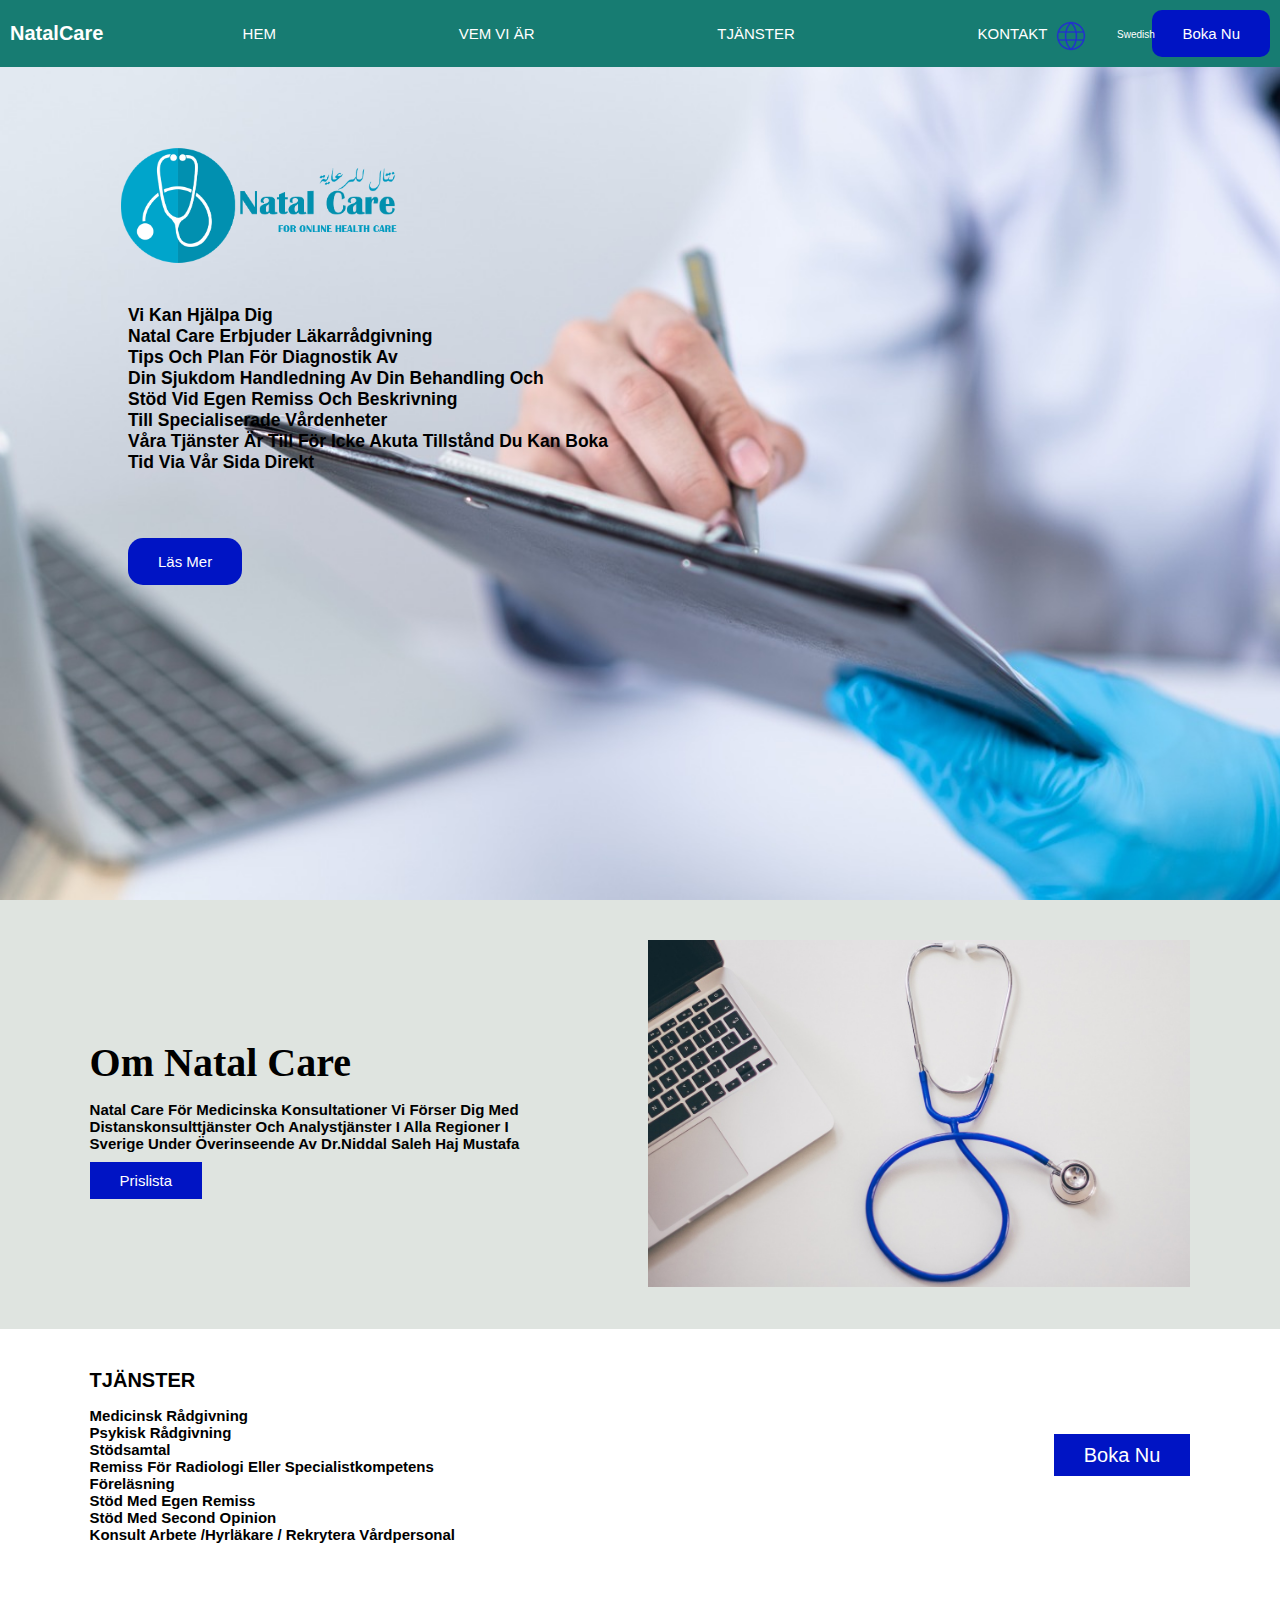
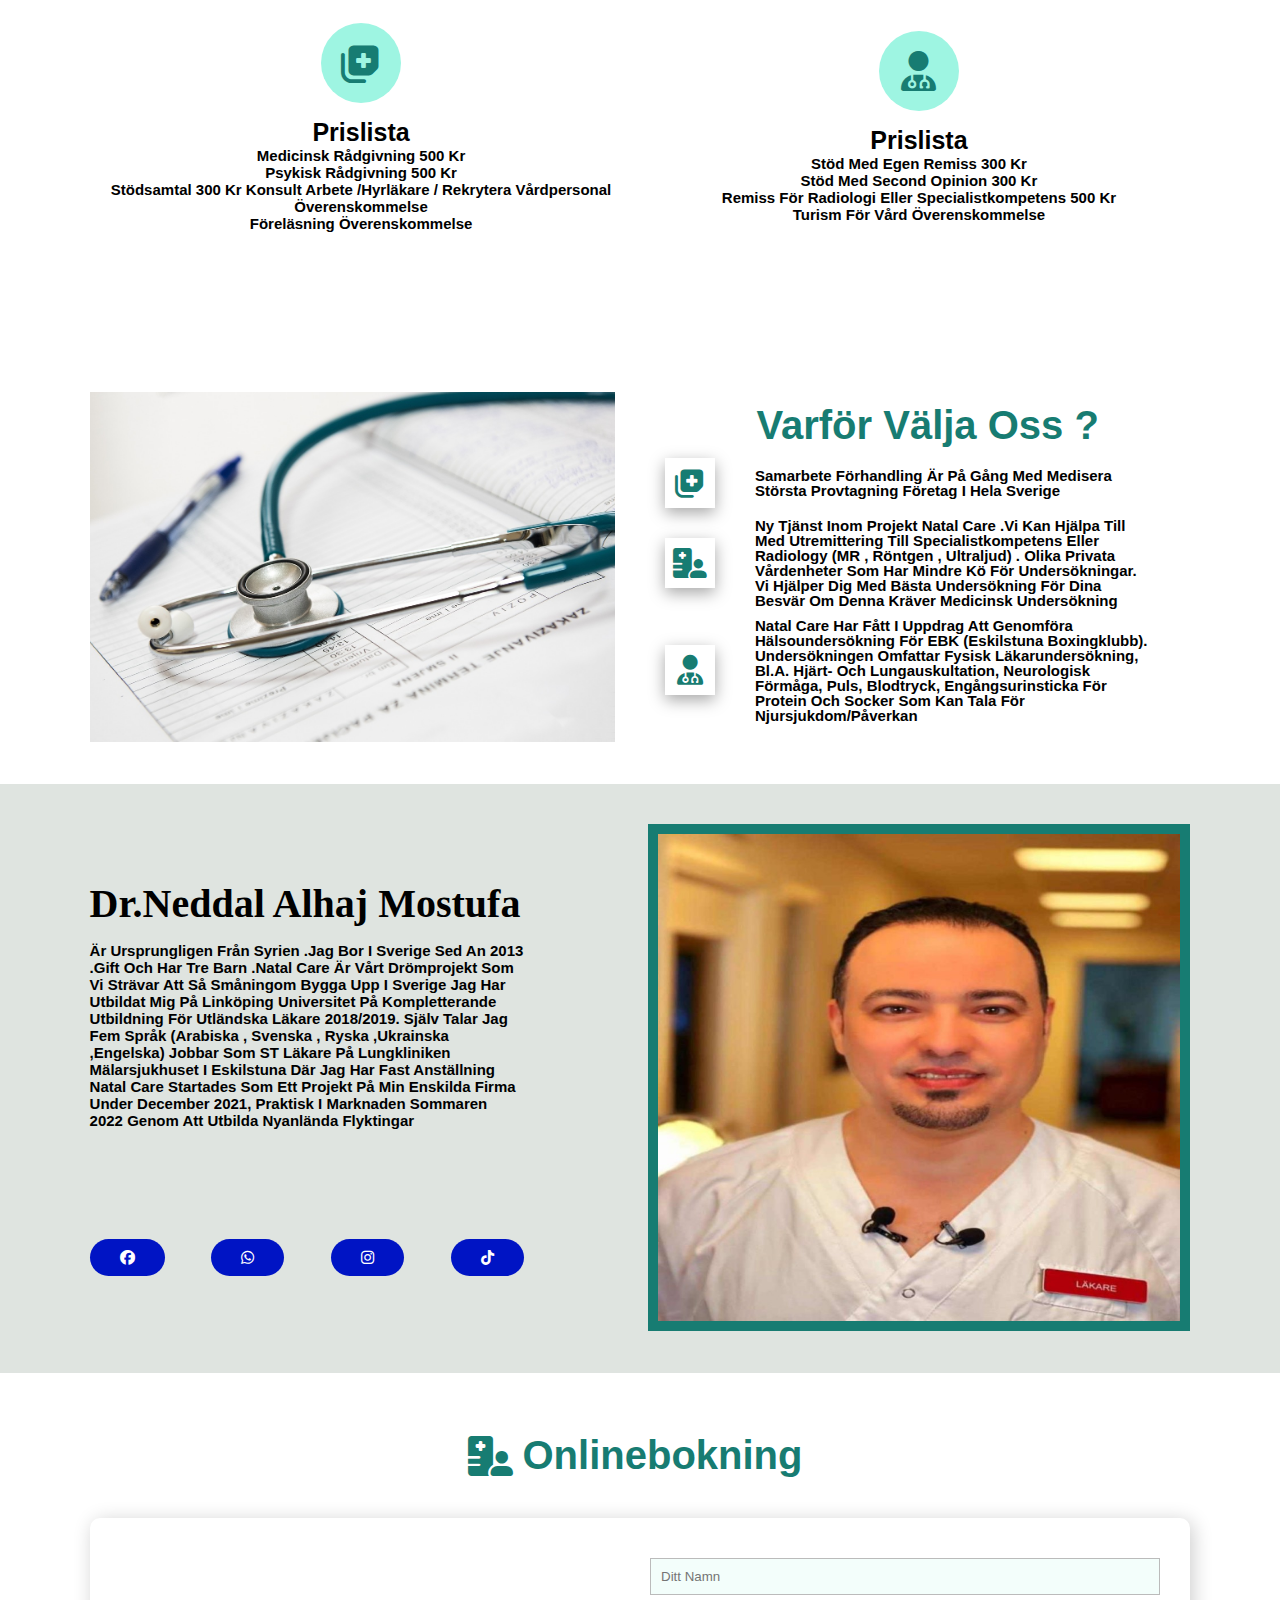
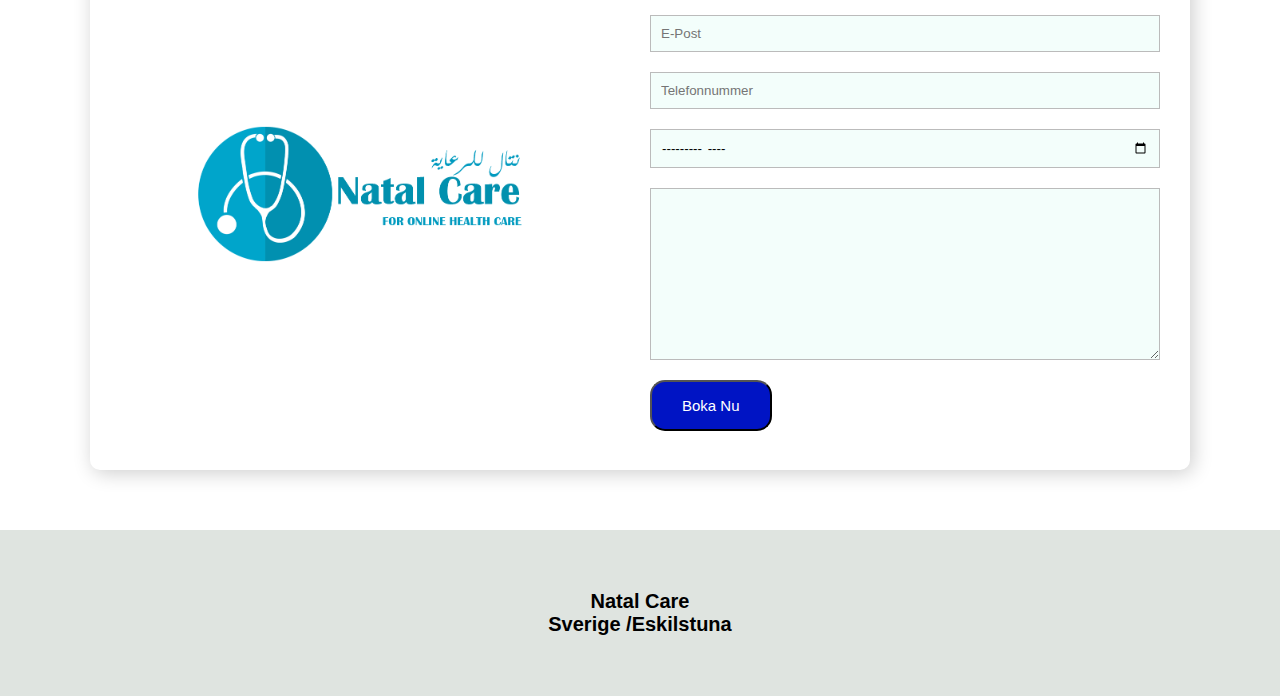
<file: index.html>
<!DOCTYPE html>
<html lang="en">
<head>
    <meta charset="UTF-8">
    <meta name="viewport" content="width=device-width, initial-scale=1.0">
    <link rel="stylesheet" href="style.css">
    <link rel="icon" href="icon/report_clipboard_medical_checklist_healthcare_icon_133525 (1).ico">
    <link rel="stylesheet" href="https://cdnjs.cloudflare.com/ajax/libs/font-awesome/6.4.2/css/all.min.css">
    <title>NatalCare</title>
</head>
<body>
    <header id="home">
        <div class="header">
        <h1 id="logo">Natal<span>Care</span></h1>
        <nav class="navbar">
            
            <a href="#home">HEM</a>
            <a href="#about">VEM VI ÄR</a>
            <a href="#our-services">TJÄNSTER</a>
            <a href="#contact">KONTAKT</a>
        </nav>
        <div class="lang-menu">
            <div class="selected-lang">
                Swedish
            </div>
            <ul>
                <li>
                    <a href="indexar.html" class="ar">Arabic</a>
                </li>
                <li>
                    <a href="indexeng.html"  class="EN">English</a>
                </li>
                <li>
                    <a href="indexru.html"  class="Ru">Russian</a>
                </li>
                <li>
                    <a href="indexuk.html"  class="Uk">Ukrainian</a>
                </li>
                <li>
                    <a href="index.html"  class="Sw">Swedish</a>
                </li>
                
            </ul>
        </div>
        <div class="icons">
            <div id="menubar" class="fas fa-bars"></div>
            <a href="#contact">Boka nu</a>
        </div>
    </div>
    </header>
    <div class="background-image">
        <div class="background-content">
            <img src="images/backgroundmain.png">
                <p><strong>Vi kan hjälpa dig</strong><br>
                    <STRong>Natal care erbjuder läkarrådgivning<br>Tips och plan för diagnostik av <br> din sjukdom Handledning av din behandling och <br> stöd vid egen remiss och beskrivning <br> till specialiserade vårdenheter <br>Våra tjänster är till för icke akuta tillstånd Du kan boka <br> tid via vår sida direkt</STRong></p>
            <a href="#about">Läs mer</a>
        </div>
        </div>
    <div id="about">
        <div class="about">
        <div class="main-about">
            <div class="inner-about">
                <div class="about-content">
                    <h1>Om Natal Care</h1>
                    <p> <strong>Natal Care för medicinska konsultationer Vi förser dig med distanskonsulttjänster och analystjänster i alla regioner i Sverige under överinseende av Dr.Niddal Saleh Haj Mustafa</strong></p>
                    <a href="#our-services">Prislista</a>
                </div>
                
            </div>
            <div class="inner-about">
                <div class="inner-about-image">
                    <img src="images/stethoscope-2617701_1280.jpg">
                </div>
            </div>
        </div>
    </div>
</div>
    <div id="our-services">
        <div class="our-services">
        <div class="services-content">
            <div class="left-services-content">
                <h1>TJÄNSTER</h1>
                <p><strong>Medicinsk rådgivning</strong><br>    
                    <strong>Psykisk rådgivning</strong><br>                   
                    <strong>Stödsamtal</strong><br>                                  
                    <strong>Remiss för Radiologi eller Specialistkompetens</strong><br>                                    
                    <strong>föreläsning</strong><br>                              
                    <strong>stöd med egen remiss</strong><br>      
                    <strong>stöd med second opinion</strong><br>   
                    <strong>konsult arbete /hyrläkare / rekrytera vårdpersonal</strong>
                    </p>
            </div>
            
            <div class="right-services-content">
                <div class="right-btn">
                    <a href="#contact">Boka nu</a>
                </div>
            </div>
        </div>
        <div id="main-services">
            <div class="main-services">
            <div class="inner-services-content">
                <div class="services-icon">
                    <i class="fas fa-notes-medical"></i>
                </div>
                <h2>Prislista</h2>
                <p><strong>Medicinsk rådgivning 500 kr</strong><br> 
                    <strong>Psykisk rådgivning 500 kr</strong><br> 
                    <strong> Stödsamtal 300 kr</strong>  
                    <strong>Konsult arbete /hyrläkare / rekrytera vårdpersonal överenskommelse</strong><br>
                <strong>föreläsning överenskommelse</strong>     
                    </p>
            </div>
            <div class="inner-services-content">
                <div class="services-icon">
                    <i class="fas fa-user-md"></i>
                </div>
                <h2>Prislista</h2>
                <p><strong>stöd med egen remiss 300 kr</strong><br> 
                    
                    <strong>stöd med second opinion 300 kr</strong><br> 
                    
                    <strong>Remiss för Radiologi eller Specialistkompetens 500 kr</strong><br> 
                    
                    <strong>Turism för vård överenskommelse</strong><br> 
                    
                    
                    </p>
            </div>
        </div>
    </div>
    </div>
</div>
    <div class="why-choseus">
        <div class="main-chose">
            <div class="inner-chose">
                <img src="images/medical-563427_1280.jpg">
            </div>
            
            <div class="inner-chose">
                <h1>Varför välja oss ?</h1>
                
                <div class="inner-chose-content">
                <div class="main-inner-chose">
                    <div class="chose-icons">
                        <i class="fas fa-notes-medical"></i>
                    </div>
                    <div class="icon-content">
                        <p><strong>Samarbete förhandling är på gång med Medisera största provtagning företag i hela Sverige</strong></p>
                    </div>
                </div>
                
                
                
                <div class="main-inner-chose">
                    <div class="chose-icons">
                        <i class="fas fa-hospital-user"></i>
                    </div>
                    <div class="icon-content">
                        <p><strong>Ny tjänst inom projekt Natal care .vi kan hjälpa till med utremittering till Specialistkompetens eller Radiology (MR , Röntgen , Ultraljud) . Olika privata vårdenheter som har mindre kö för undersökningar. vi hjälper dig med bästa undersökning för dina besvär om denna kräver medicinsk undersökning</strong></p>
                    </div>
                </div>
                
                <div class="main-inner-chose">
                    <div class="chose-icons">
                        <i class="fas fa-user-md"></i>
                    </div>
                    <div class="icon-content">
                        <p><strong>Natal care har fått i uppdrag att genomföra hälsoundersökning för EBK (Eskilstuna Boxingklubb). Undersökningen omfattar fysisk läkarundersökning, bl.a. hjärt- och lungauskultation, neurologisk förmåga, puls, blodtryck, engångsurinsticka för protein och socker som kan tala för njursjukdom/påverkan</strong></p>
                    </div>
                </div>
                
                </div>
                
            </div>
        </div>
    </div>
    <div id="about">
        <div class="about">
        <div class="main-about">
            <div class="inner-about">
                <div class="about-content">
                    <h1>Dr.Neddal alhaj mostufa</h1>
                    <p><strong>Är ursprungligen från Syrien .Jag bor i Sverige sed
                        an 2013 .Gift och har tre barn .Natal care är vårt drömprojekt som vi strävar att så småningom bygga upp i Sverige
                        
                        Jag har utbildat mig på Linköping universitet på kompletterande utbildning för utländska läkare 2018/2019. Själv talar jag fem språk (Arabiska , Svenska , Ryska ,Ukrainska ,Engelska)
                        
                        Jobbar som ST läkare på Lungkliniken Mälarsjukhuset i Eskilstuna där jag har fast anställning
                        
                        Natal care startades som ett projekt på min enskilda firma  under december 2021, praktisk i marknaden sommaren 2022 genom att utbilda nyanlända flyktingar   
                    </strong></p>
                    <div class="social">
                        <a href="https://www.facebook.com/profile.php?id=100087414281694" target="_blank">
                            <i class="fa-brands fa-facebook"></i>
                            <a href="https://api.whatsapp.com/send?phone=46700160167&text=Natal%20Care" target="_blank">
                                <i class="fa-brands fa-whatsapp"></i>
                                <a href="https://instagram.com/dr.neddal?utm_source=qr&igshid=MzNlNGNkZWQ4Mg%3D%3D" target="_blank">
                                    <i class="fa-brands fa-instagram"></i>
                                    <a href="https://www.tiktok.com/@dr.neddal?_t=8fKSQAMPpMf&_r=1" target="_blank">
                                        <i class="fa-brands fa-tiktok"></i>
                                    
                                        
                        </a>
                    </div>
                </div>
                
            </div>
            <div class="inner-about">
                <div class="inner-about-image">
                    <img src="images/neddal1.jpeg" id="neddal">
                </div>
            </div>
        </div>
    </div>
    
    <section id="contact">
        <div class="container">
            <h2><i class="fas fa-hospital-user"></i>Onlinebokning<span class="text-primary"></span></h2>
            <div class="row">
                <img src="images/LOGONATAL2023.png" alt="Get In Touch">
                <form action="https://formsubmit.co/dr.neddal@natalcare.se" method="POST">
                    <input type="text" name="Name" id="Name" placeholder="Ditt namn" required>
                    <input type="email" name="Email" id="Email" placeholder="E-post" required>
                    <input type="Number" name="Number" id="Number" placeholder="Telefonnummer" required>
                    <input type="month" name="month" id="Month" placeholder="Datumet som passar mig" required>
                    <textarea name="Message" id="Message" cols="30" rows="10" placeholder="Vad är problemet" required>  
                    </textarea>
                    <button type="submit" class="btn-primary">Boka nu</button>
                </form>
            </div>
        </div>
    </section>
    <div class="footer">
        <div class="main-footer">
            <div class="inner-footer">
                <h1>Natal care <br>
                    Sverige /Eskilstuna <br>
        
        </div>
    </div>
    
            <script src="script.js"></script>
            
</body>
</html>
</file>
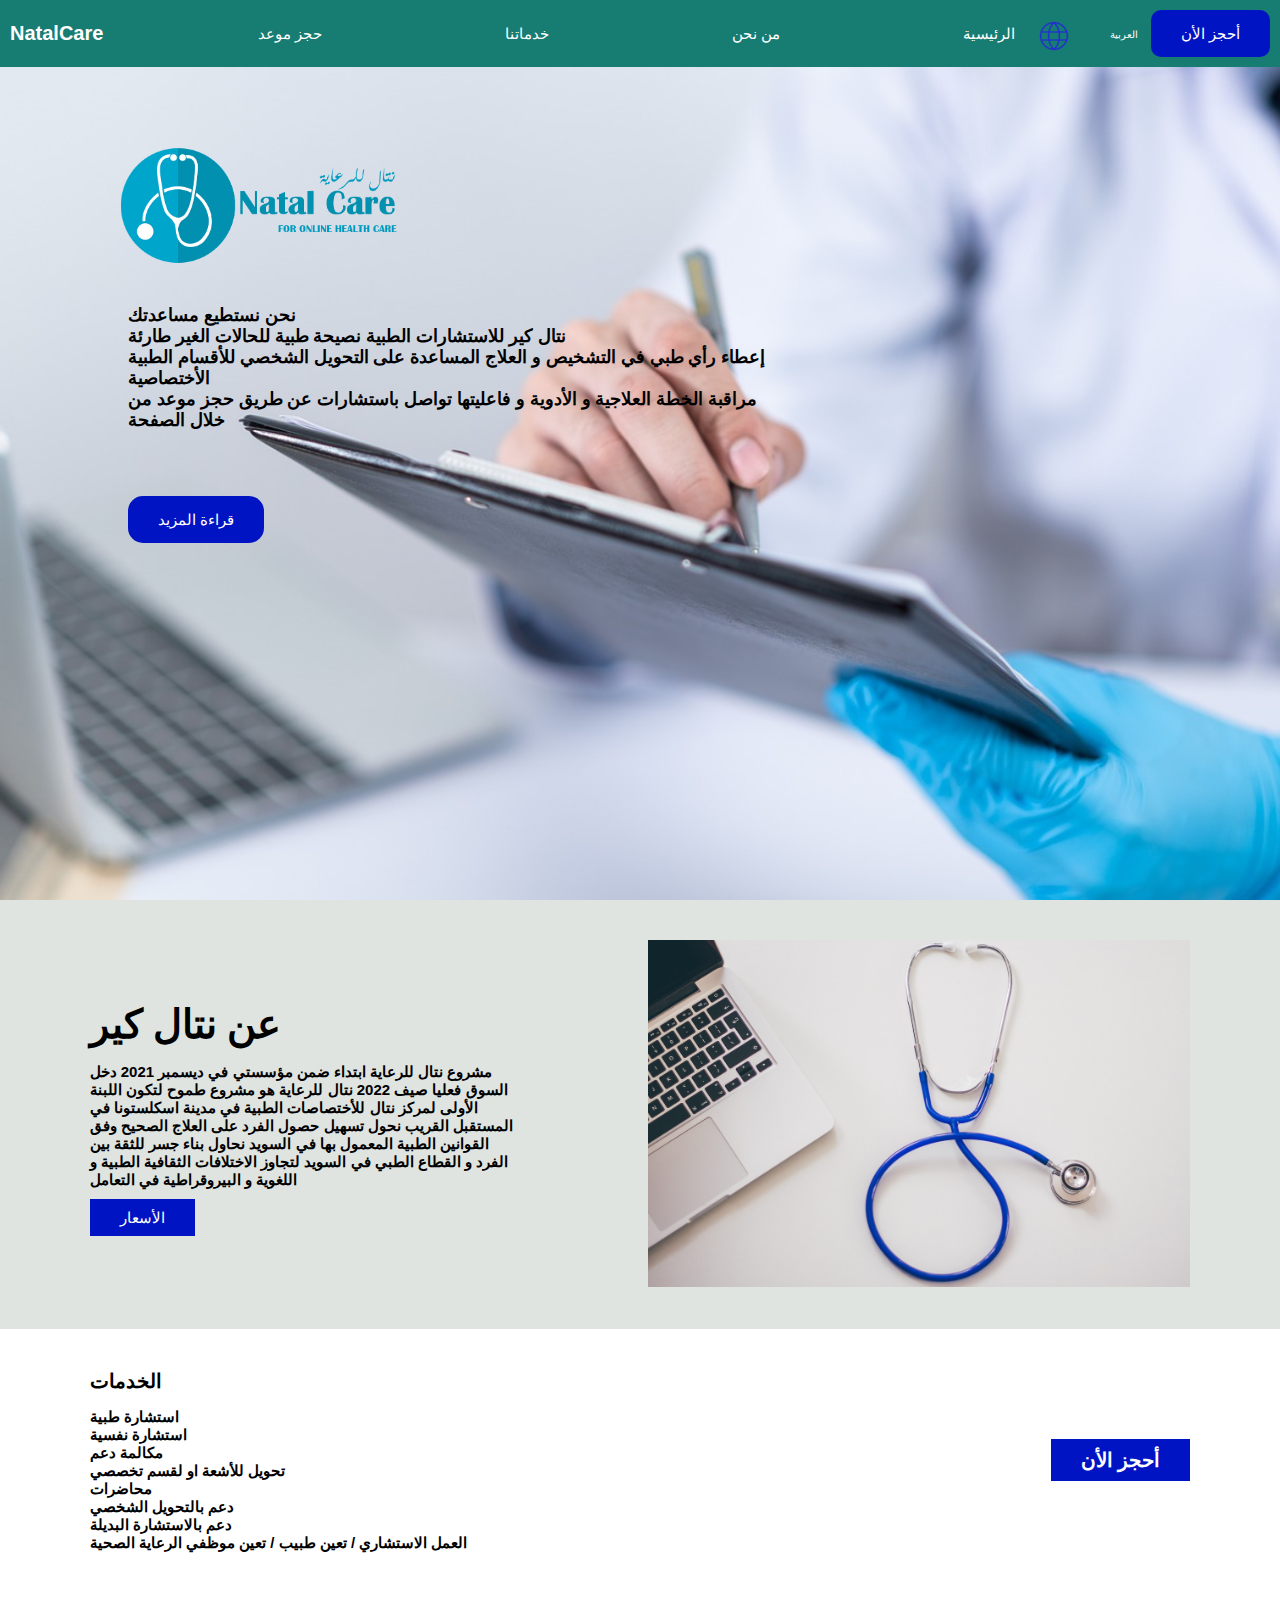
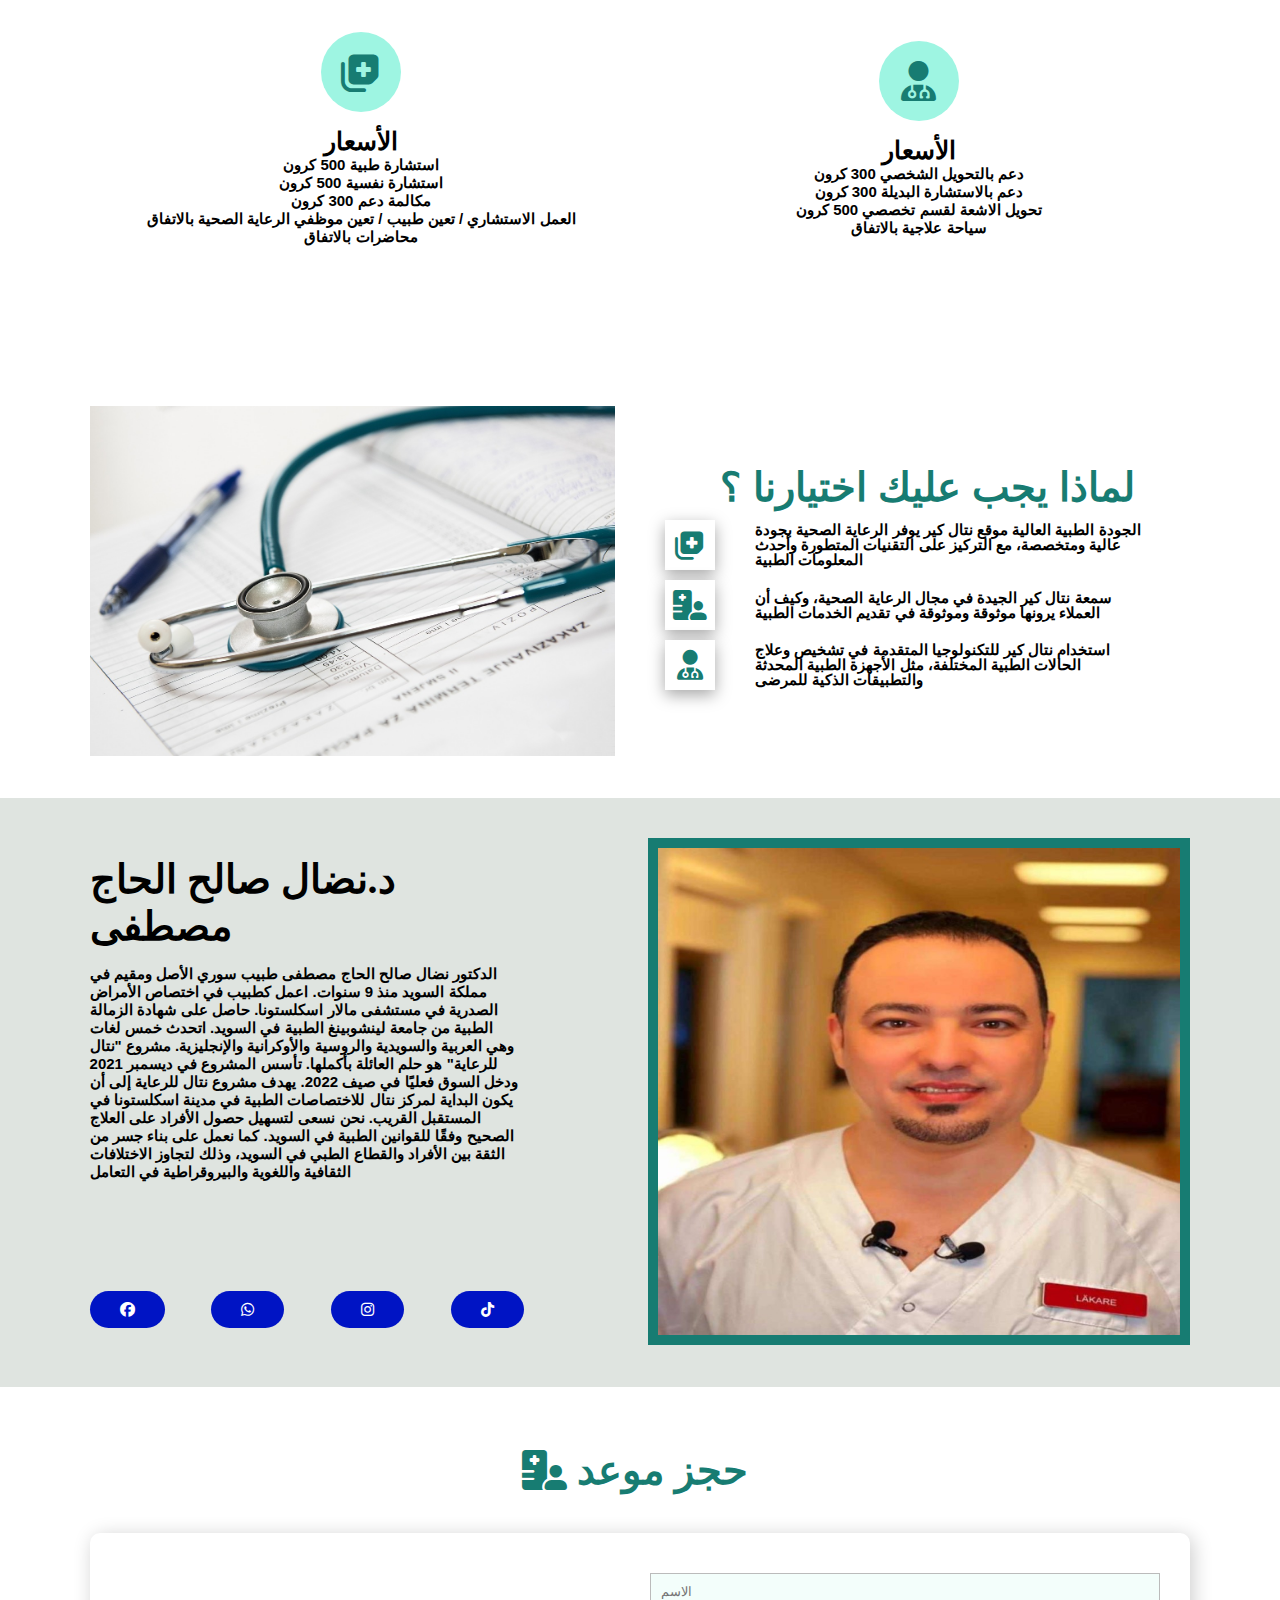
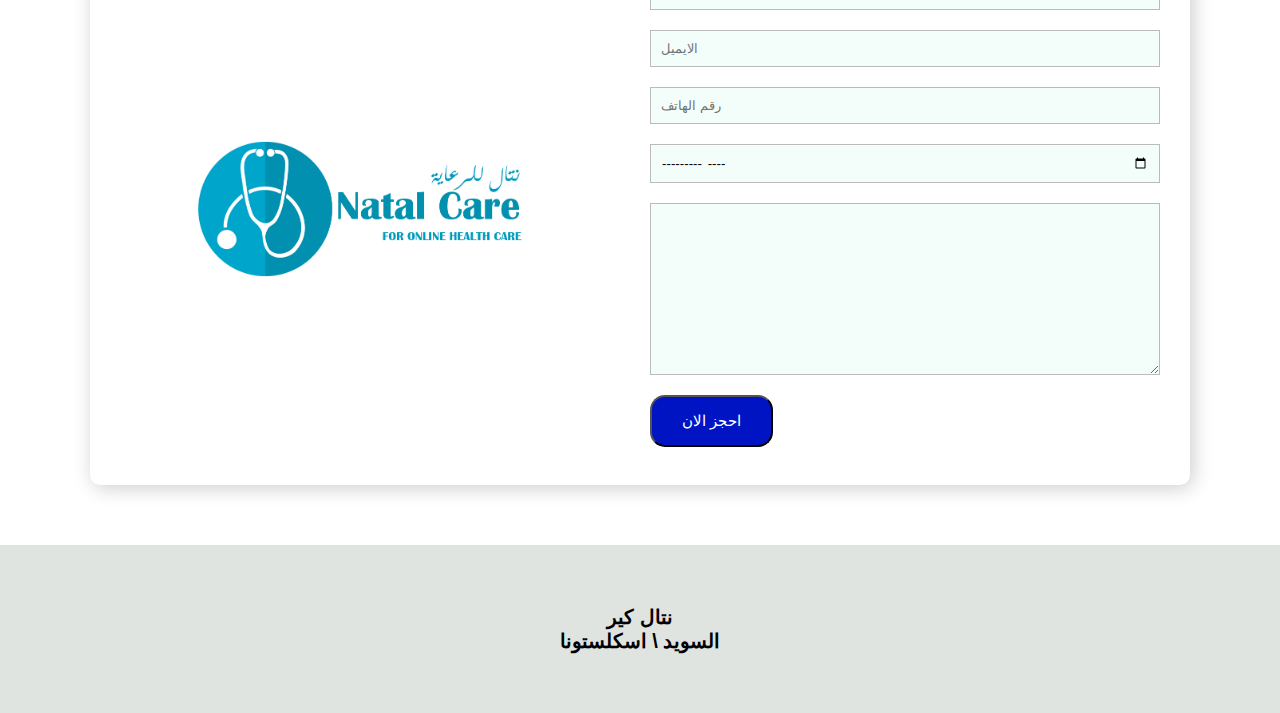
<file: indexar.html>
<!DOCTYPE html>
<html lang="en">
<head>
    <meta charset="UTF-8">
    <meta name="viewport" content="width=device-width, initial-scale=1.0">
    <link rel="stylesheet" href="style.css">
    <link rel="icon" href="icon/report_clipboard_medical_checklist_healthcare_icon_133525 (1).ico">
    <link rel="stylesheet" href="https://cdnjs.cloudflare.com/ajax/libs/font-awesome/6.4.2/css/all.min.css">
    <title>نتال للرعاية</title>
</head>
<body>
    <header id="home">
        <div class="header">
            <h1 id="logo">Natal<span>Care</span></h1>
        <nav class="navbar">
            
            <a href="#home">الرئيسية</a>
            <a href="#about">من نحن</a>
            <a href="#our-services">خدماتنا</a>
            <a href="#contact">حجز موعد</a>
        </nav>
        <div class="lang-menu">
            <div class="selected-lang">
                العربية
            </div>
            <ul>
                <li>
                    <a href="indexar.html" class="ar">Arabic</a>
                </li>
                <li>
                    <a href="indexeng.html"  class="EN">English</a>
                </li>
                <li>
                    <a href="indexru.html"  class="Ru">Russian</a>
                </li>
                <li>
                    <a href="indexuk.html"  class="Uk">Ukrainian</a>
                </li>
                <li>
                    <a href="index.html"  class="Sw">Swedish</a>
                </li>
                
            </ul>
        </div>
        <div class="icons">
            <div id="menubar" class="fas fa-bars"></div>
            <a href="#contact">أحجز الأن</a>
        </div>
    </div>
    </header>
    <div class="background-image">
        <div class="background-content">
            <img src="images/backgroundmain.png">
                <p><strong>نحن نستطيع مساعدتك</strong> <br>
                    <strong>نتال كير للاستشارات الطبية نصيحة طبية للحالات الغير طارئة<br>
                            إعطاء رأي طبي في التشخيص و العلاج المساعدة على التحويل الشخصي للأقسام الطبية الأختصاصية<br>
                                مراقبة الخطة العلاجية و الأدوية و فاعليتها تواصل باستشارات عن طريق حجز موعد من خلال الصفحة</strong></p>
            <a href="#about">قراءة المزيد</a>
        </div>
    </div>
    <div id="about">
        <div class="about">
        <div class="main-about">
            <div class="inner-about">
                <div class="about-content">
                    <h1>عن نتال كير</h1>
                    <p><strong>
                        مشروع نتال للرعاية ابتداء ضمن مؤسستي في ديسمبر 2021 دخل السوق فعليا صيف  2022
                        نتال للرعاية هو مشروع طموح لتكون اللبنة الأولى لمركز نتال للأختصاصات الطبية في مدينة اسكلستونا في المستقبل القريب 
                        نحول تسهيل حصول الفرد على العلاج الصحيح وفق القوانين الطبية المعمول بها في السويد
                        
                        نحاول بناء جسر للثقة بين الفرد و القطاع الطبي في السويد لتجاوز الاختلافات الثقافية الطبية و اللغوية و البيروقراطية في التعامل</strong></p>
                    <a href="#our-services">الأسعار</a>
                </div>
                
            </div>
            <div class="inner-about">
                <div class="inner-about-image">
                    <img src="images/stethoscope-2617701_1280.jpg">
                </div>
            </div>
        </div>
    </div>
</div>
    <div id="our-services">
        <div class="our-services">
        <div class="services-content">
            <div class="left-services-content">
                <h1>الخدمات</h1>
                    <p><strong>استشارة طبية</strong><br>    
                    <strong>  استشارة نفسية</strong> <br>                   
                </strong> <strong>مكالمة دعم</strong><strong><br>                                  
                    تحويل للأشعة او لقسم تخصصي<br>                                    
                    محاضرات <br>                              
                    دعم بالتحويل الشخصي <br>      
                    دعم بالاستشارة البديلة <br>   
                    العمل الاستشاري / تعين طبيب / تعين موظفي الرعاية الصحية
                    </p>
            </div>
            
            <div class="right-services-content">
                <div class="right-btn">
                    <a href="#contact">أحجز الأن</a>
                </div>
            </div>
        </div>
        <div id="main-services">
            <div class="main-services">
            <div class="inner-services-content">
                <div class="services-icon">
                    <i class="fas fa-notes-medical"></i>
                </div>
                <h2>الأسعار</h2>
                <p>استشارة طبية 500 كرون<br> 
                    استشارة نفسية 500 كرون<br> 
                    مكالمة دعم 300 كرون <br> 
                العمل الاستشاري / تعين طبيب / تعين موظفي الرعاية الصحية بالاتفاق<br>
                    محاضرات بالاتفاق
                    </p>
            </div>
            <div class="inner-services-content">
                <div class="services-icon">
                    <i class="fas fa-user-md"></i>
                </div>
                <h2>الأسعار</h2>
                <p>دعم بالتحويل الشخصي 300 كرون<br> 
                    
                    دعم بالاستشارة البديلة 300 كرون<br> 
                    
                    تحويل الاشعة لقسم تخصصي 500 كرون<br> 
                    
                    سياحة علاجية بالاتفاق<br> 
                    
                    
                    </p>
            </div>
        </div>
    </div>
    </div>
</div>
    <div class="why-choseus">
        <div class="main-chose">
            <div class="inner-chose">
                <img src="images/medical-563427_1280.jpg">
            </div>
            
            <div class="inner-chose">
                <h1>لماذا يجب عليك اختيارنا ؟</h1>
                
                <div class="inner-chose-content">
                <div class="main-inner-chose">
                    <div class="chose-icons">
                        <i class="fas fa-notes-medical"></i>
                    </div>
                    <div class="icon-content">
                        <p>الجودة الطبية العالية موقع نتال كير يوفر الرعاية الصحية بجودة عالية ومتخصصة، مع التركيز على التقنيات المتطورة وأحدث المعلومات الطبية</p>
                    </div>
                </div>
                
                
                
                <div class="main-inner-chose">
                    <div class="chose-icons">
                        <i class="fas fa-hospital-user"></i>
                    </div>
                    <div class="icon-content">
                        <p>سمعة نتال كير الجيدة في مجال الرعاية الصحية، وكيف أن العملاء يرونها موثوقة وموثوقة في تقديم الخدمات الطبية</p>
                    </div>
                </div>
                
                <div class="main-inner-chose">
                    <div class="chose-icons">
                        <i class="fas fa-user-md"></i>
                    </div>
                    <div class="icon-content">
                        <p> استخدام نتال كير للتكنولوجيا المتقدمة في تشخيص وعلاج الحالات الطبية المختلفة، مثل الأجهزة الطبية المحدثة والتطبيقات الذكية للمرضى</p>
                    </div>
                </div>
                
                </div>
                
            </div>
        </div>
    </div>
    <div id="about">
        <div class="about">
        <div class="main-about">
            <div class="inner-about">
                <div class="about-content">
                    <h1>د.نضال صالح الحاج مصطفى</h1>
                    <p>الدكتور نضال صالح الحاج مصطفى طبيب سوري الأصل ومقيم في مملكة السويد منذ 9 سنوات. اعمل كطبيب في اختصاص الأمراض الصدرية في مستشفى مالار اسكلستونا. حاصل على شهادة الزمالة الطبية من جامعة لينشوبينغ الطبية في السويد. اتحدث خمس لغات وهي العربية والسويدية والروسية والأوكرانية والإنجليزية.

                        مشروع "نتال للرعاية" هو حلم العائلة بأكملها. تأسس المشروع في ديسمبر 2021 ودخل السوق فعليًا في صيف 2022. يهدف مشروع نتال للرعاية إلى أن يكون البداية لمركز نتال للاختصاصات الطبية في مدينة اسكلستونا في المستقبل القريب. نحن نسعى لتسهيل حصول الأفراد على العلاج الصحيح وفقًا للقوانين الطبية في السويد. كما نعمل على بناء جسر من الثقة بين الأفراد والقطاع الطبي في السويد، وذلك لتجاوز الاختلافات الثقافية واللغوية والبيروقراطية في التعامل</p>
                    <div class="social">
                        <a href="https://www.facebook.com/profile.php?id=100087414281694" target="_blank">
                            <i class="fa-brands fa-facebook"></i>
                            <a href="https://api.whatsapp.com/send?phone=46700160167&text=Natal%20Care" target="_blank">
                                <i class="fa-brands fa-whatsapp"></i>
                                <a href="https://instagram.com/dr.neddal?utm_source=qr&igshid=MzNlNGNkZWQ4Mg%3D%3D" target="_blank">
                                    <i class="fa-brands fa-instagram"></i>
                                    <a href="https://www.tiktok.com/@dr.neddal?_t=8fKSQAMPpMf&_r=1" target="_blank">
                                        <i class="fa-brands fa-tiktok"></i>
                                    
                                        
                        </a>
                    </div>
                </div>
                
            </div>
            <div class="inner-about">
                <div class="inner-about-image">
                    <img src="images/neddal1.jpeg"id="neddal">
                </div>
            </div>
        </div>
    </div>

    <section id="contact">
        <div class="container">
            <h2><i class="fas fa-hospital-user"></i>حجز موعد<span class="text-primary"></span></h2>
            <div class="row">
                <img src="images/LOGONATAL2023.png" alt="Get In Touch">
                <form action="https://formsubmit.co/dr.neddal@natalcare.se" method="POST">
                    <input type="text" name="Name" id="Name" placeholder="الاسم" required>
                    <input type="email" name="Email" id="Email" placeholder="الايميل" required>
                    <input type="email" name="Number" id="Number" placeholder="رقم الهاتف" required>
                    <input type="month" name="month" id="Month" placeholder="تاريخ الموعد" required>
                    <textarea name="Message" id="Message" cols="30" rows="10" placeholder="ماهي مشكلتك ؟" required>  
                    </textarea>
                    <button type="submit" class="btn-primary">احجز الان</button>
                </form>
            </div>
        </div>
    </section>
    <div class="footer">
        <div class="main-footer">
            <div class="inner-footer">
                <h1>نتال كير <br>
                    السويد \ اسكلستونا <br>
        
        </div>
    </div>
    
            <script src="script.js"></script>
            
</body>
</html>
</file>
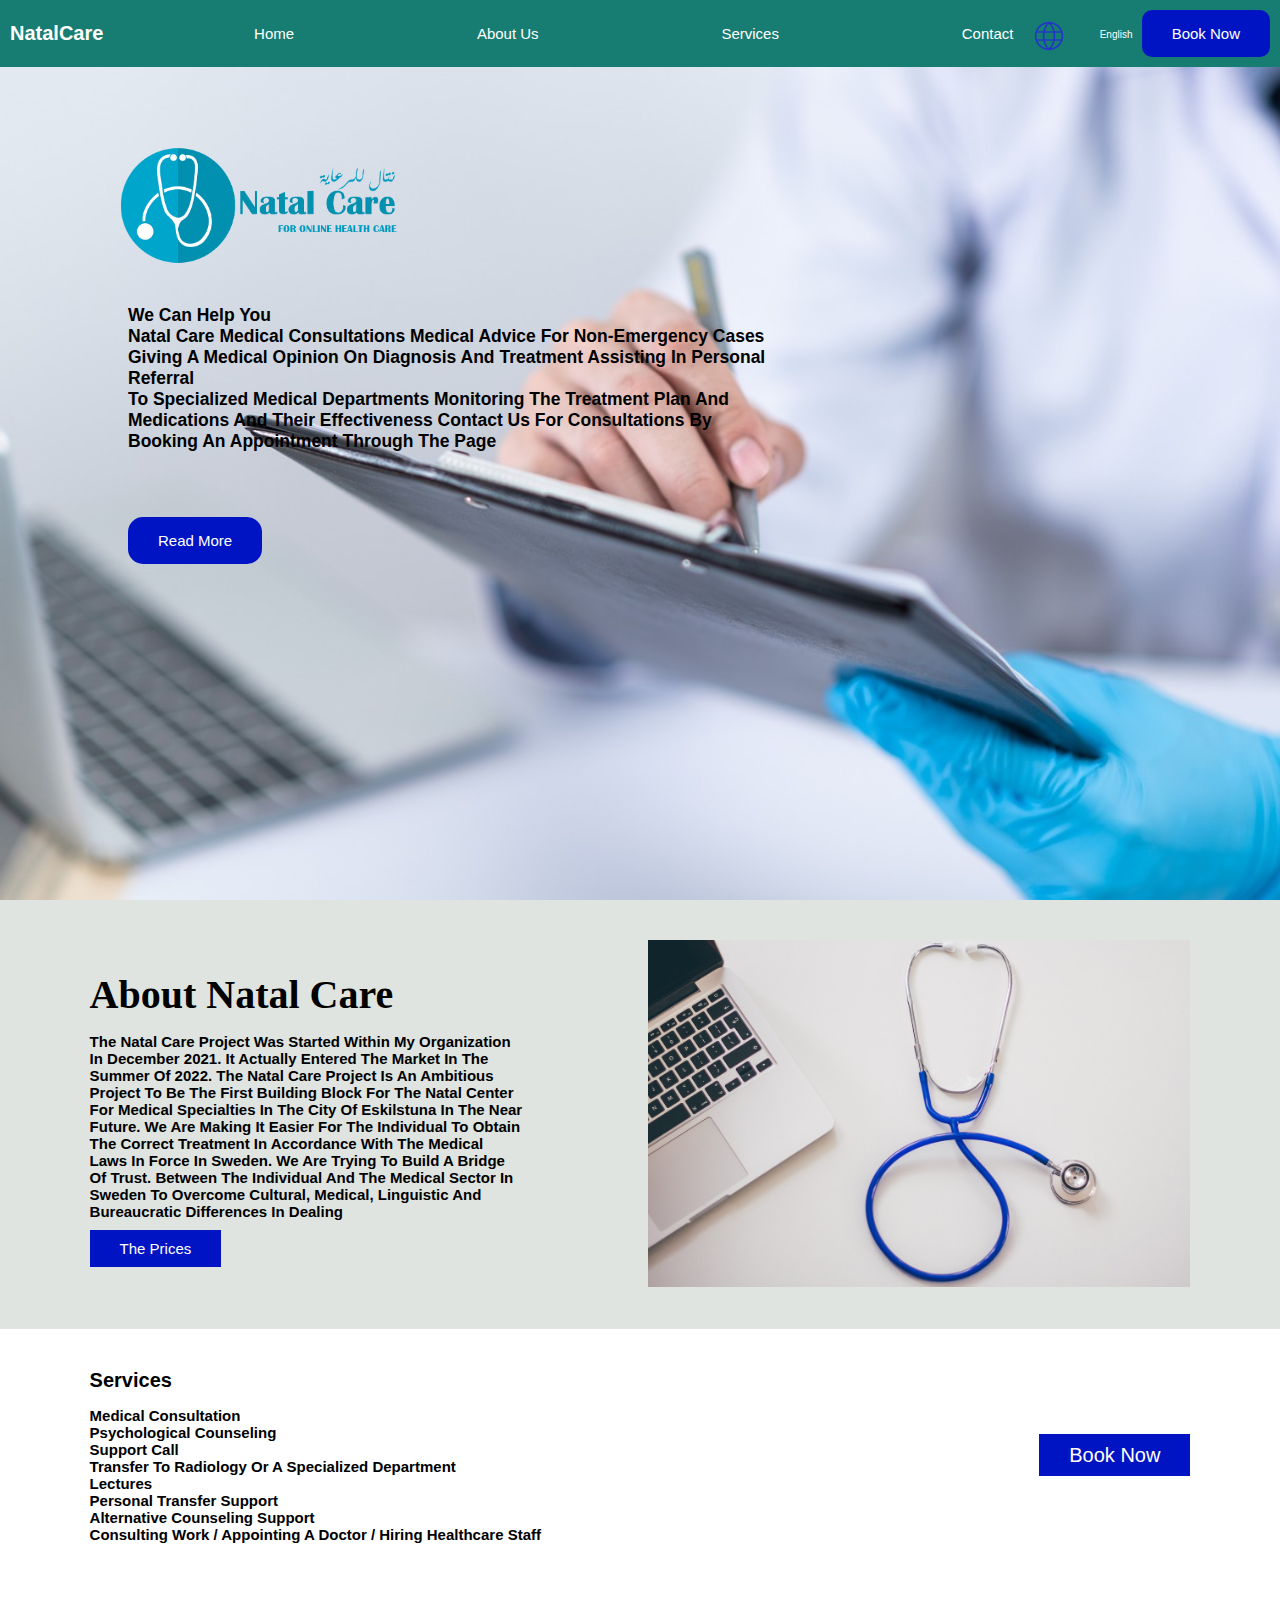
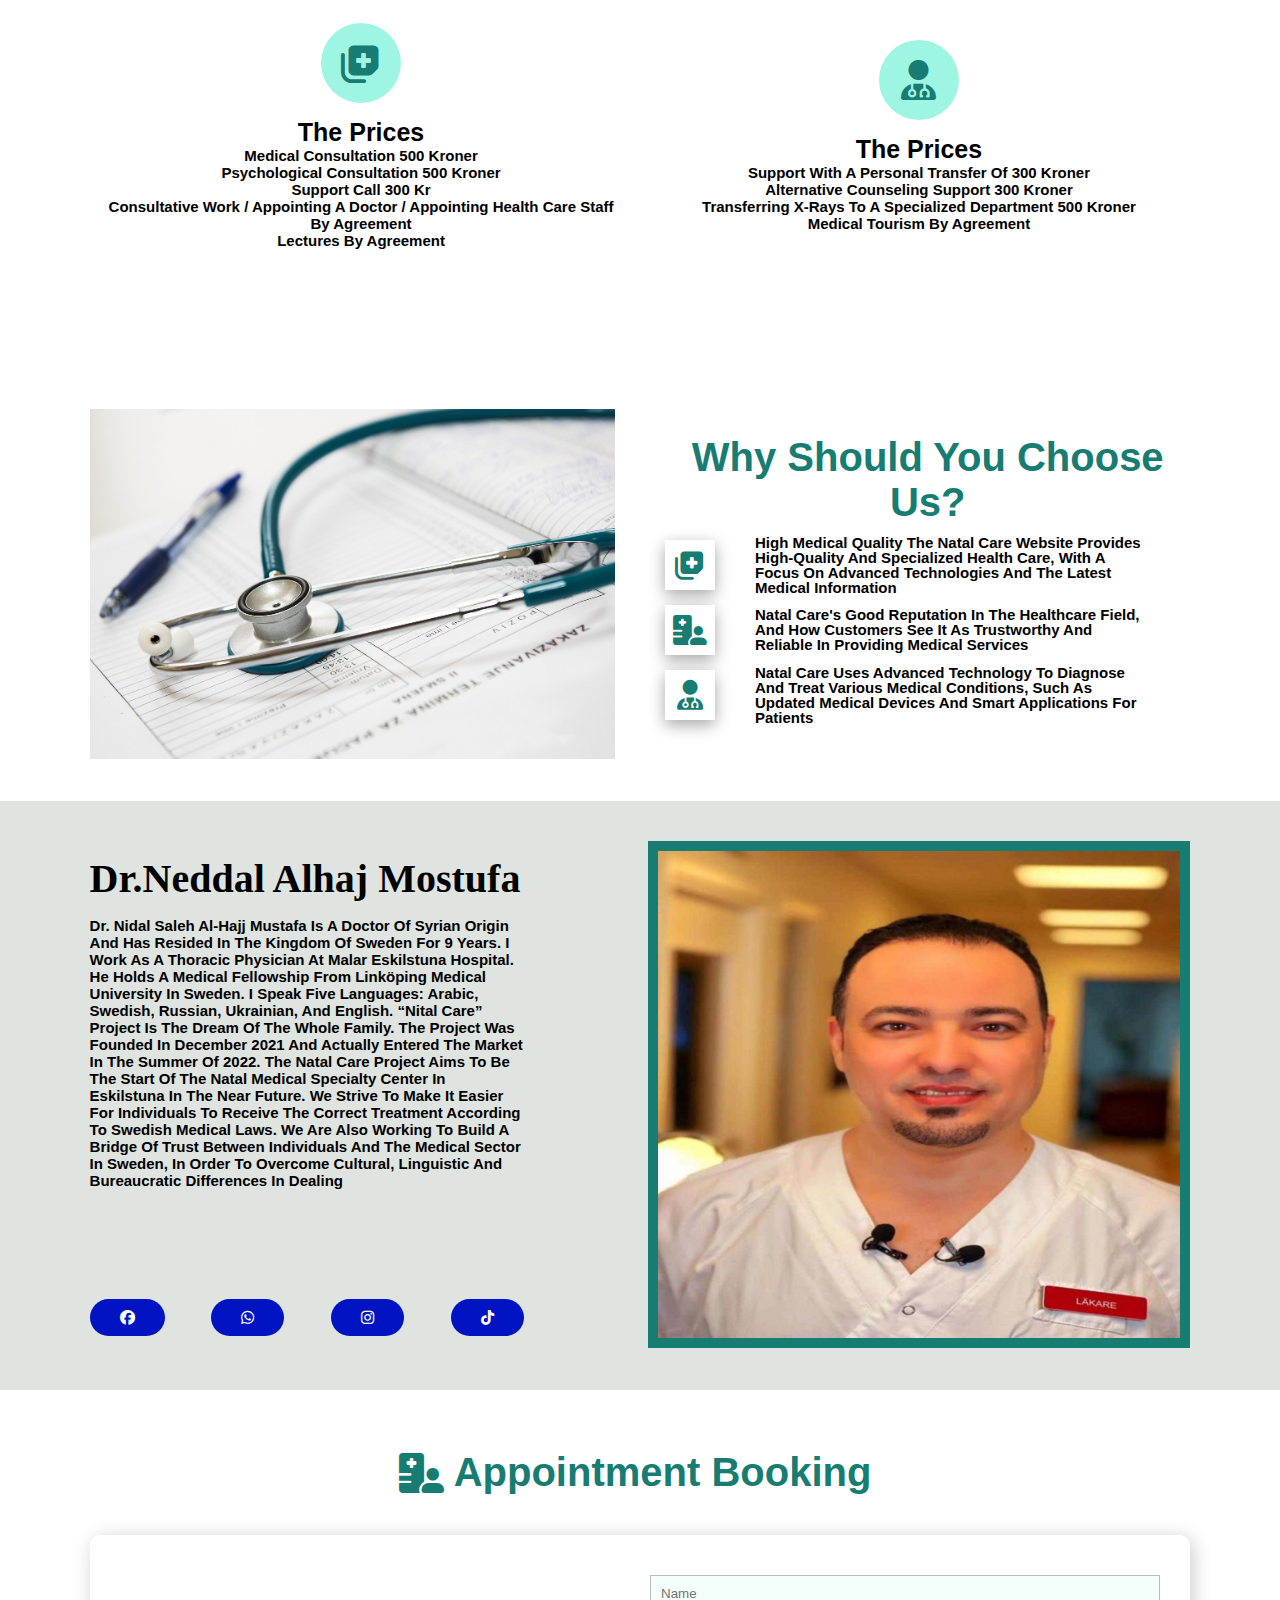
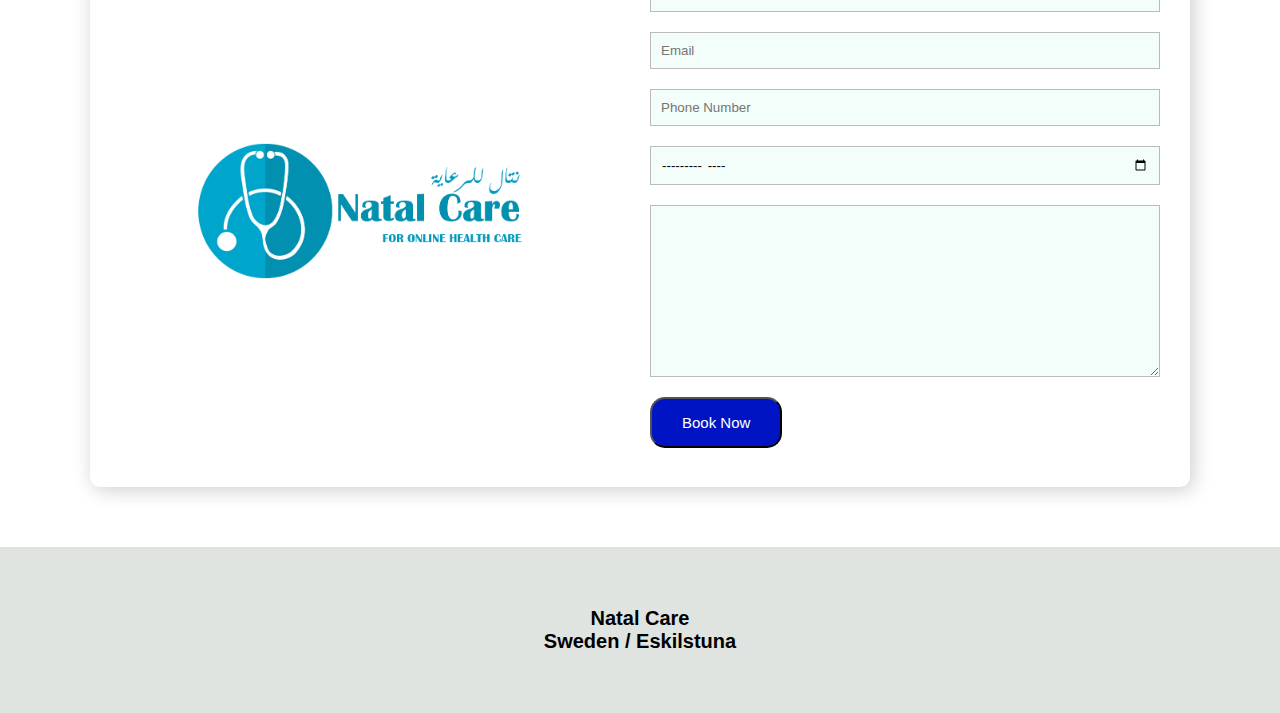
<file: indexeng.html>
<!DOCTYPE html>
<html lang="en">
<head>
    <meta charset="UTF-8">
    <meta name="viewport" content="width=device-width, initial-scale=1.0">
    <link rel="stylesheet" href="style.css">
    <link rel="icon" href="icon/report_clipboard_medical_checklist_healthcare_icon_133525 (1).ico">
    <link rel="stylesheet" href="https://cdnjs.cloudflare.com/ajax/libs/font-awesome/6.4.2/css/all.min.css">
    <title>NatalCare</title>
</head>
<body>
    <header id="home">
        <div class="header">
            <h1 id="logo">Natal<span>Care</span></h1>
        <nav class="navbar">
            
            <a href="#home">Home</a>
            <a href="#about">About us</a>
            <a href="#our-services">Services</a>
            <a href="#contact">Contact</a>
        </nav>
        <div class="lang-menu">
            <div class="selected-lang">
                English
            </div>
            <ul>
                <li>
                    <a href="indexar.html" class="ar">Arabic</a>
                </li>
                <li>
                    <a href="indexeng.html"  class="EN">English</a>
                </li>
                <li>
                    <a href="indexru.html"  class="Ru">Russian</a>
                </li>
                <li>
                    <a href="indexuk.html"  class="Uk">Ukrainian</a>
                </li>
                <li>
                    <a href="index.html"  class="Sw">Swedish</a>
                </li>
                
            </ul>
        </div>
        <div class="icons">
            <div id="menubar" class="fas fa-bars"></div>
            <a href="#contact">Book now</a>
        </div>
    </div>
    </header>
    <div class="background-image">
        <div class="background-content">
            <img src="images/backgroundmain.png">
                <p><strong>We can help you</strong> <br>
                    
                    <strong>Natal Care Medical Consultations Medical advice for non-emergency cases <br>
                            Giving a medical opinion on diagnosis and treatment Assisting in personal referral <br>
                                to specialized medical departments 
                                Monitoring the treatment plan and medications and their effectiveness Contact us for consultations by booking an appointment through the page</strong></p>
            <a href="#about">Read more</a>
        </div>
    </div>
    <div id="about">
        <div class="about">
        <div class="main-about">
            <div class="inner-about">
                <div class="about-content">
                    <h1>About Natal Care</h1>
                    <p><strong>The Natal Care project was started within my organization in December 2021. It actually entered the market in the summer of 2022. The Natal Care project is an ambitious project to be the first building block for the Natal Center for Medical Specialties in the city of Eskilstuna in the near future. We are making it easier for the individual to obtain the correct treatment in accordance with the medical laws in force in Sweden. We are trying to build a bridge of trust. Between the individual and the medical sector in Sweden to overcome cultural, medical, linguistic and bureaucratic differences in dealing</strong></p>
                    <a href="#our-services">the prices</a>
                </div>
                
            </div>
            <div class="inner-about">
                <div class="inner-about-image">
                    <img src="images/stethoscope-2617701_1280.jpg">
                </div>
            </div>
        </div>
    </div>
</div>
    <div id="our-services">
        <div class="our-services">
        <div class="services-content">
            <div class="left-services-content">
                <h1>Services</h1>
                <p><strong>Medical consultation</strong><br>    
                <strong>   Psychological counseling<br>                   
                    Support call<br>                                  
                    Transfer to radiology or a specialized department<br>                                    
                    Lectures<br>                              
                    Personal transfer support<br>      
                    Alternative counseling support<br>   
                    Consulting work / appointing a doctor / hiring healthcare staff
                </strong>    </p>
            </div>
            
            <div class="right-services-content">
                <div class="right-btn">
                    <a href="#contact">Book now</a>
                </div>
            </div>
        </div>
        <div id="main-services">
            <div class="main-services">
            <div class="inner-services-content">
                <div class="services-icon">
                    <i class="fas fa-notes-medical"></i>
                </div>
                <h2>the prices</h2>
                <p><strong>Medical consultation 500 kroner<br> 
                    Psychological consultation 500 kroner<br> 
                    Support call 300 kr <br> 
                    Consultative work / appointing a doctor / appointing health care staff by agreement<br>
                    Lectures by agreement
                </strong></p>
            </div>
            <div class="inner-services-content">
                <div class="services-icon">
                    <i class="fas fa-user-md"></i>
                </div>
                <h2>the prices</h2>
                <p><strong>Support with a personal transfer of 300 kroner<br> 
                    
                    Alternative counseling support 300 kroner<br> 
                    
                    Transferring x-rays to a specialized department 500 kroner<br> 
                    
                    Medical tourism by agreement</strong><br> 
                    
                    
                    </p>
            </div>
        </div>
    </div>
    </div>
</div>
    <div class="why-choseus">
        <div class="main-chose">
            <div class="inner-chose">
                <img src="images/medical-563427_1280.jpg">
            </div>
            
            <div class="inner-chose">
                <h1>Why should you choose us?</h1>
                
                <div class="inner-chose-content">
                <div class="main-inner-chose">
                    <div class="chose-icons">
                        <i class="fas fa-notes-medical"></i>
                    </div>
                    <div class="icon-content">
                        <p><strong>High Medical Quality The Natal Care website provides high-quality and specialized health care, with a focus on advanced technologies and the latest medical information</strong></p>
                    </div>
                </div>
                
                
                
                <div class="main-inner-chose">
                    <div class="chose-icons">
                        <i class="fas fa-hospital-user"></i>
                    </div>
                    <div class="icon-content">
                        <p><strong>Natal Care's good reputation in the healthcare field, and how customers see it as trustworthy and reliable in providing medical services</strong></p>
                    </div>
                </div>
                
                <div class="main-inner-chose">
                    <div class="chose-icons">
                        <i class="fas fa-user-md"></i>
                    </div>
                    <div class="icon-content">
                        <p><strong>Natal Care uses advanced technology to diagnose and treat various medical conditions, such as updated medical devices and smart applications for patients</strong></p>
                    </div>
                </div>
                
                </div>
                
            </div>
        </div>
    </div>
    <div id="about">
        <div class="about">
        <div class="main-about">
            <div class="inner-about">
                <div class="about-content">
                    <h1>Dr.Neddal alhaj mostufa</h1>
                    <p><strong>Dr. Nidal Saleh Al-Hajj Mustafa is a doctor of Syrian origin and has resided in the Kingdom of Sweden for 9 years. 
                        I work as a thoracic physician at Malar Eskilstuna Hospital. He holds a medical fellowship from 
                        Linköping Medical University in Sweden. I speak five languages: Arabic, Swedish, Russian, Ukrainian, and English. 
                        “Nital Care” project is the dream of the whole family. The project was founded in December 2021 and actually entered the 
                        market in the summer of 2022. The Natal Care project aims to be the start of the Natal Medical Specialty Center in 
                        Eskilstuna in the near future. We strive to make it easier for individuals to receive the correct treatment according 
                        to Swedish medical laws. We are also working to build a bridge of trust between individuals and the medical sector in 
                        Sweden, in order to overcome cultural, linguistic and bureaucratic differences in dealing
                    </strong></p>
                    <div class="social">
                        <a href="https://www.facebook.com/profile.php?id=100087414281694" target="_blank">
                            <i class="fa-brands fa-facebook"></i>
                            <a href="https://wa.me/qr/7EE3DSJRHVUMK1" target="_blank">
                                <i class="fa-brands fa-whatsapp"></i>
                                <a href="https://instagram.com/dr.neddal?utm_source=qr&igshid=MzNlNGNkZWQ4Mg%3D%3D" target="_blank">
                                    <i class="fa-brands fa-instagram"></i>
                                    <a href="https://www.tiktok.com/@dr.neddal?_t=8fKSQAMPpMf&_r=1" target="_blank">
                                        <i class="fa-brands fa-tiktok"></i>
                                    
                                        
                        </a>
                    </div>
                </div>
                
            </div>
            <div class="inner-about">
                <div class="inner-about-image">
                    <img src="images/neddal1.jpeg"id="neddal">
                </div>
            </div>
        </div>
    </div>

    <section id="contact">
        <div class="container">
            <h2><i class="fas fa-hospital-user"></i>Appointment Booking<span class="text-primary"></span></h2>
            <div class="row">
                <img src="images/LOGONATAL2023.png" alt="Get In Touch">
                <form action="https://formsubmit.co/dr.neddal@natalcare.se" method="POST">
                    <input type="text" name="Name" id="Name" placeholder="Name" required>
                    <input type="email" name="Email" id="Email" placeholder="Email" required>
                    <input type="email" name="Number" id="Number" placeholder="phone number" required>
                    <input type="month" name="month" id="Month" placeholder="Appointment date" required>
                    <textarea name="Message" id="Message" cols="30" rows="10" placeholder="what's your situation" required>  
                    </textarea>
                    <button type="submit" class="btn-primary">Book now</button>
                </form>
            </div>
        </div>
    </section>
    <div class="footer">
        <div class="main-footer">
            <div class="inner-footer">
                <h1>Natal care <br>
                    Sweden / Eskilstuna <br>
        
        </div>
    </div>
    
            <script src="script.js"></script>
            
</body>
</html>
</file>
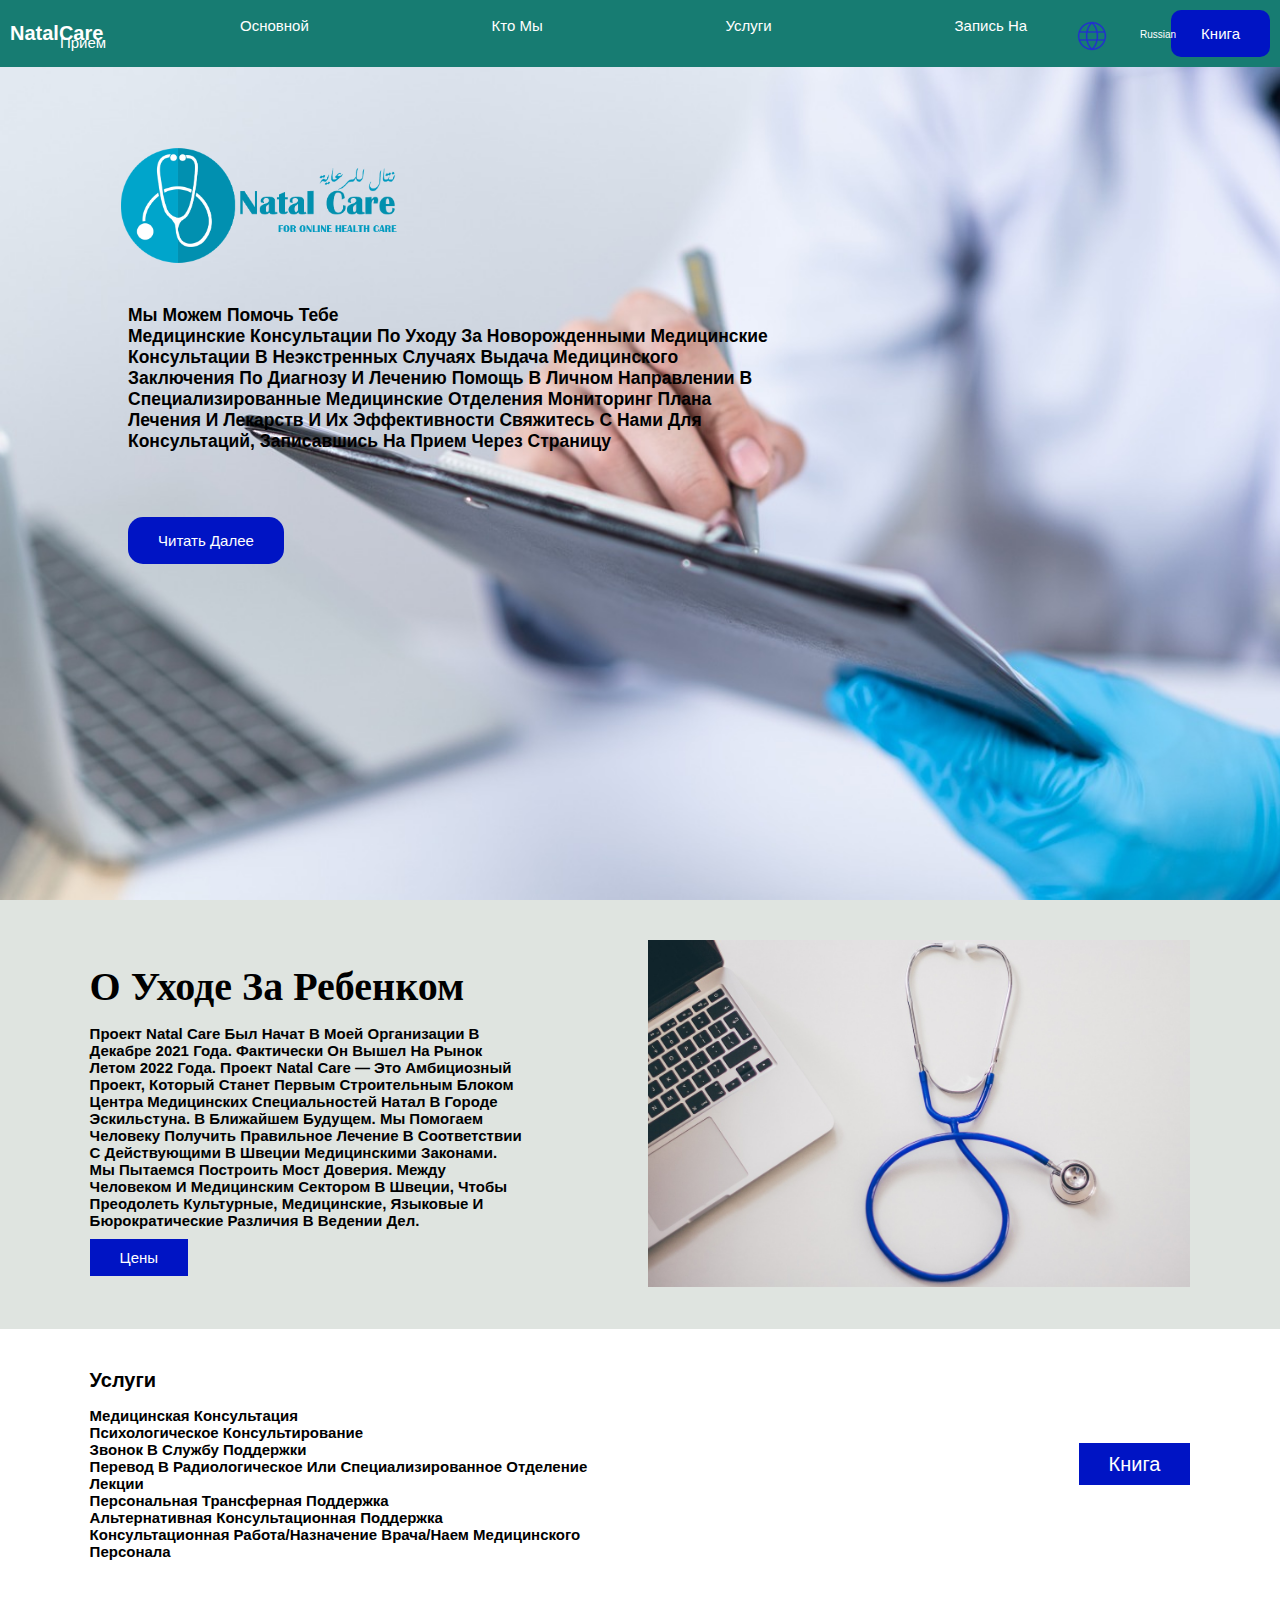
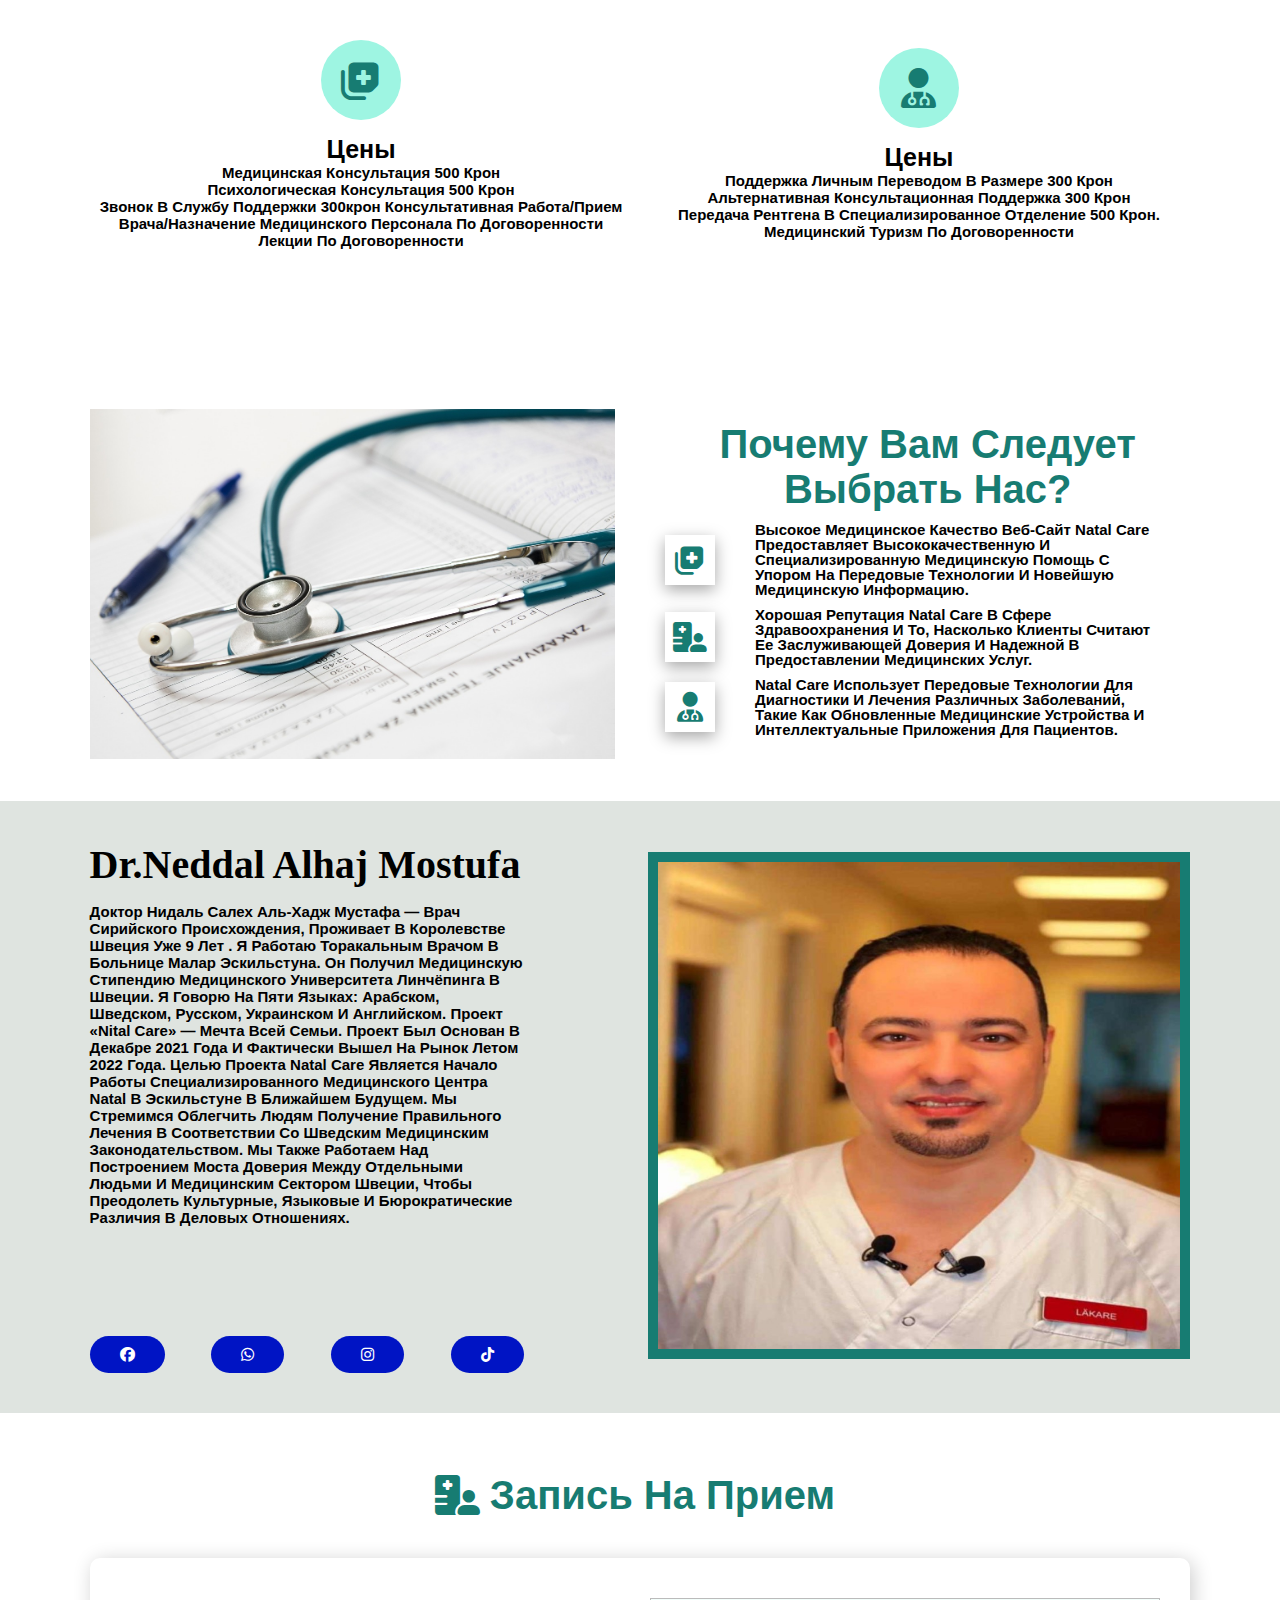
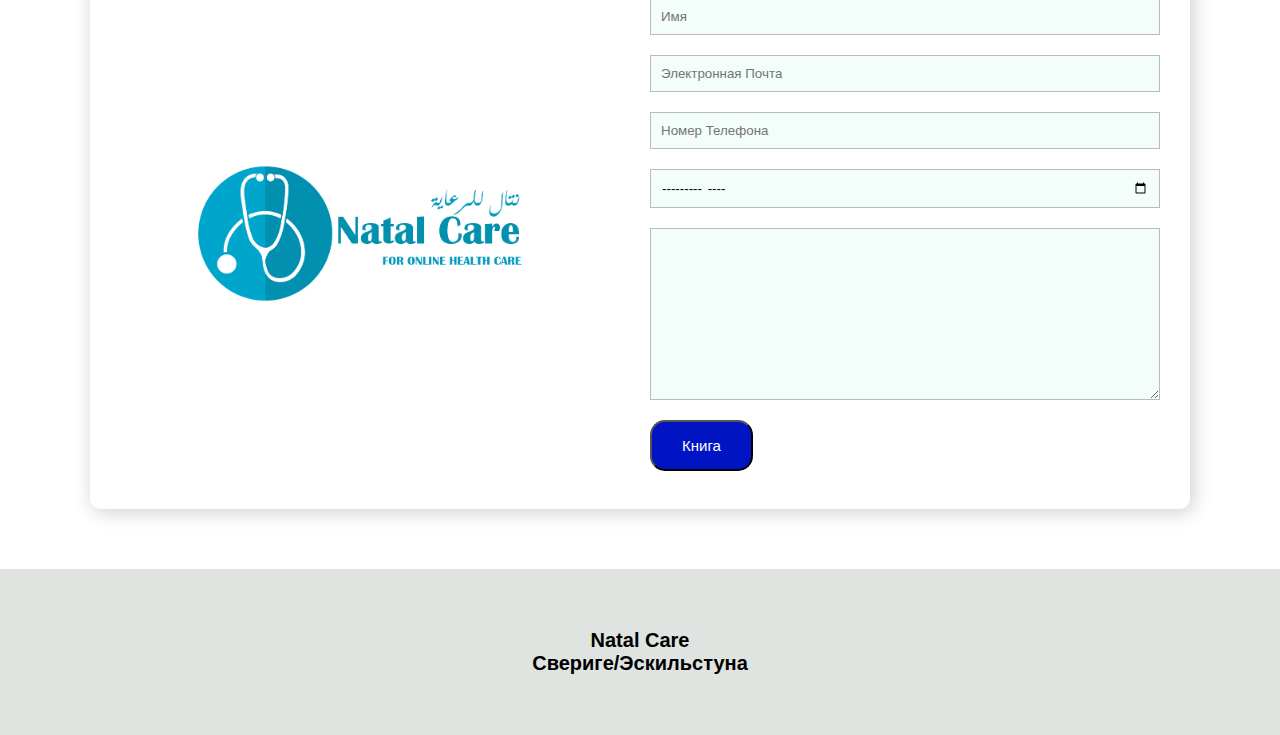
<file: indexru.html>
<!DOCTYPE html>
<html lang="en">
<head>
    <meta charset="UTF-8">
    <meta name="viewport" content="width=device-width, initial-scale=1.0">
    <link rel="stylesheet" href="style.css">
    <link rel="icon" href="icon/report_clipboard_medical_checklist_healthcare_icon_133525 (1).ico">
    <link rel="stylesheet" href="https://cdnjs.cloudflare.com/ajax/libs/font-awesome/6.4.2/css/all.min.css">
    <title>NatalCare</title>
</head>
<body>
    <header id="home">
        <div class="header">
            <h1 id="logo">Natal<span>Care</span></h1>
        <nav class="navbar">
            
            <a href="#home">Основной</a>
            <a href="#about">кто мы</a>
            <a href="#our-services">Услуги</a>
            <a href="#contact">Запись на прием</a>
        </nav>
        <div class="lang-menu">
            <div class="selected-lang">
                Russian
            </div>
            <ul>
                <li>
                    <a href="indexar.html" class="ar">Arabic</a>
                </li>
                <li>
                    <a href="indexeng.html"  class="EN">English</a>
                </li>
                <li>
                    <a href="indexru.html"  class="Ru">Russian</a>
                </li>
                <li>
                    <a href="indexuk.html"  class="Uk">Ukrainian</a>
                </li>
                <li>
                    <a href="index.html"  class="Sw">Swedish</a>
                </li>
                
            </ul>
        </div>
        <div class="icons">
            <div id="menubar" class="fas fa-bars"></div>
            <a href="#contact">Книга</a>
        </div>
    </div>
    </header>
    <div class="background-image">
        <div class="background-content">
            <img src="images/backgroundmain.png">
                <p><strong>Мы можем помочь тебе </strong> <br>
                    <strong> Медицинские консультации по уходу за новорожденными Медицинские консультации в неэкстренных случаях Выдача медицинского заключения по диагнозу и лечению Помощь в личном направлении в специализированные медицинские отделения Мониторинг плана лечения и лекарств и их эффективности Свяжитесь с нами для консультаций, записавшись на прием через страницу</strong></p>
            <a href="#about">Читать далее</a>
            
        </div>
    </div>
    <div id="about">
        <div class="about">
        <div class="main-about">
            <div class="inner-about">
                <div class="about-content">
                    <h1>О уходе за ребенком</h1>
                    <p><strong>Проект Natal Care был начат в моей организации в декабре 2021 года. Фактически он вышел на рынок летом 2022 года. Проект Natal Care — это амбициозный проект, который станет первым строительным блоком Центра медицинских специальностей Натал в городе Эскильстуна. в ближайшем будущем. Мы помогаем человеку получить правильное лечение в соответствии с действующими в Швеции медицинскими законами. Мы пытаемся построить мост доверия. Между человеком и медицинским сектором в Швеции, чтобы преодолеть культурные, медицинские, языковые и бюрократические различия в ведении дел.</strong></p>
                    <a href="#our-services">цены</a>
                </div>
                
            </div>
            <div class="inner-about">
                <div class="inner-about-image">
                    <img src="images/stethoscope-2617701_1280.jpg">
                </div>
            </div>
        </div>
    </div>
</div>
    <div id="our-services">
        <div class="our-services">
        <div class="services-content">
            <div class="left-services-content">
                <h1>Услуги</h1>
                <p><strong>Медицинская консультация<br>    
                    Психологическое консультирование<br>                   
                    Звонок в службу поддержки<br>                                  
                    Перевод в радиологическое или специализированное отделение<br>                                    
                    Лекции<br>                              
                    Персональная трансферная поддержка<br>      
                    Альтернативная консультационная поддержка<br>   
                    Консультационная работа/назначение врача/наем медицинского персонала
                </strong></p>
            </div>
            
            <div class="right-services-content">
                <div class="right-btn">
                    <a href="#contact">Книга</a>
                </div>
            </div>
        </div>
        <div id="main-services">
            <div class="main-services">
            <div class="inner-services-content">
                <div class="services-icon">
                    <i class="fas fa-notes-medical"></i>
                </div>
                <h2>цены</h2>
                <p><strong>Медицинская консультация 500 крон<br> 
                    Психологическая консультация 500 крон<br> 
                    Звонок в службу поддержки 300крон 
                    Консультативная работа/прием врача/назначение медицинского персонала по договоренности<br>
                    Лекции по договоренности 
                </strong></p>
            </div>
            <div class="inner-services-content">
                <div class="services-icon">
                    <i class="fas fa-user-md"></i>
                </div>
                <h2>цены</h2>
                <p><strong>Поддержка личным переводом в размере 300 крон<br> 
                    
                    Альтернативная консультационная поддержка 300 крон<br> 
                    
                    Передача рентгена в специализированное отделение 500 крон.<br> 
                    
                    Медицинский туризм по договоренности<br> 
                    
                    
                </strong></p>
            </div>
        </div>
    </div>
    </div>
</div>
    <div class="why-choseus">
        <div class="main-chose">
            <div class="inner-chose">
                <img src="images/medical-563427_1280.jpg">
            </div>
            
            <div class="inner-chose">
                <h1>Почему вам следует выбрать нас?</h1>
                
                <div class="inner-chose-content">
                <div class="main-inner-chose">
                    <div class="chose-icons">
                        <i class="fas fa-notes-medical"></i>
                    </div>
                    <div class="icon-content">
                        <p><strong>Высокое медицинское качество Веб-сайт Natal Care предоставляет высококачественную и специализированную медицинскую помощь с упором на передовые технологии и новейшую медицинскую информацию.</strong></p>
                    </div>
                </div>
                
                
                
                <div class="main-inner-chose">
                    <div class="chose-icons">
                        <i class="fas fa-hospital-user"></i>
                    </div>
                    <div class="icon-content">
                        <p><strong>Хорошая репутация Natal Care в сфере здравоохранения и то, насколько клиенты считают ее заслуживающей доверия и надежной в предоставлении медицинских услуг.</strong></p>
                    </div>
                </div>
                
                <div class="main-inner-chose">
                    <div class="chose-icons">
                        <i class="fas fa-user-md"></i>
                    </div>
                    <div class="icon-content">
                        <p><strong>Natal Care использует передовые технологии для диагностики и лечения различных заболеваний, такие как обновленные медицинские устройства и интеллектуальные приложения для пациентов.</strong></p>
                    </div>
                </div>
                
                </div>
                
            </div>
        </div>
    </div>
    <div id="about">
        <div class="about">
        <div class="main-about">
            <div class="inner-about">
                <div class="about-content">
                    <h1>Dr.Neddal alhaj mostufa</h1>
                    <p><strong>Доктор Нидаль Салех Аль-Хадж Мустафа — врач сирийского происхождения, проживает в Королевстве Швеция уже 9 лет
                        . Я работаю торакальным врачом в больнице Малар Эскильстуна. Он получил медицинскую стипендию Медицинского университета 
                        Линчёпинга в Швеции. Я говорю на пяти языках: арабском, шведском, русском, украинском и английском. Проект 
                        «Nital Care» — мечта всей семьи. Проект был основан в декабре 2021 года и фактически вышел на рынок летом 2022 года. 
                        Целью проекта Natal Care является начало работы специализированного медицинского центра Natal в Эскильстуне в ближайшем 
                        будущем. Мы стремимся облегчить людям получение правильного лечения в соответствии со шведским медицинским 
                        законодательством. Мы также работаем над построением моста доверия между отдельными людьми и медицинским сектором Швеции, 
                        чтобы преодолеть культурные, языковые и бюрократические различия в деловых отношениях.</strong>  
                        </p>
                    <div class="social">
                        <a href="https://www.facebook.com/profile.php?id=100087414281694" target="_blank">
                            <i class="fa-brands fa-facebook"></i>
                            <a href="https://api.whatsapp.com/send?phone=46700160167&text=Natal%20Care" target="_blank">
                                <i class="fa-brands fa-whatsapp"></i>
                                <a href="https://instagram.com/dr.neddal?utm_source=qr&igshid=MzNlNGNkZWQ4Mg%3D%3D" target="_blank">
                                    <i class="fa-brands fa-instagram"></i>
                                    <a href="https://www.tiktok.com/@dr.neddal?_t=8fKSQAMPpMf&_r=1" target="_blank">
                                        <i class="fa-brands fa-tiktok"></i>
                                    
                                        
                        </a>
                    </div>
                </div>
                
            </div>
            <div class="inner-about">
                <div class="inner-about-image">
                    <img src="images/neddal1.jpeg"id="neddal">
                </div>
            </div>
        </div>
    </div>

    <section id="contact">
        <div class="container">
            <h2><i class="fas fa-hospital-user"></i>Запись на прием<span class="text-primary"></span></h2>
            <div class="row">
                <img src="images/LOGONATAL2023.png" alt="Get In Touch">
                <form action="https://formsubmit.co/dr.neddal@natalcare.se" method="POST">
                    <input type="text" name="Name" id="Name" placeholder="имя" required>
                    <input type="email" name="Email" id="Email" placeholder="Электронная почта" required>
                    <input type="email" name="Number" id="Number" placeholder="номер телефона" required>
                    <input type="month" name="month" id="Month" placeholder="Назначенная дата" required>
                    <textarea name="Message" id="Message" cols="30" rows="10" placeholder="какова твоя ситуация" required>  
                    </textarea>
                    <button type="submit" class="btn-primary">Книга</button>
                </form>
            </div>
        </div>
    </section>
    <div class="footer">
        <div class="main-footer">
            <div class="inner-footer">
                <h1>Natal care <br>
                    Свериге/Эскильстуна<br>
        
        </div>
    </div>
    
            <script src="script.js"></script>
            
</body>
</html>
</file>
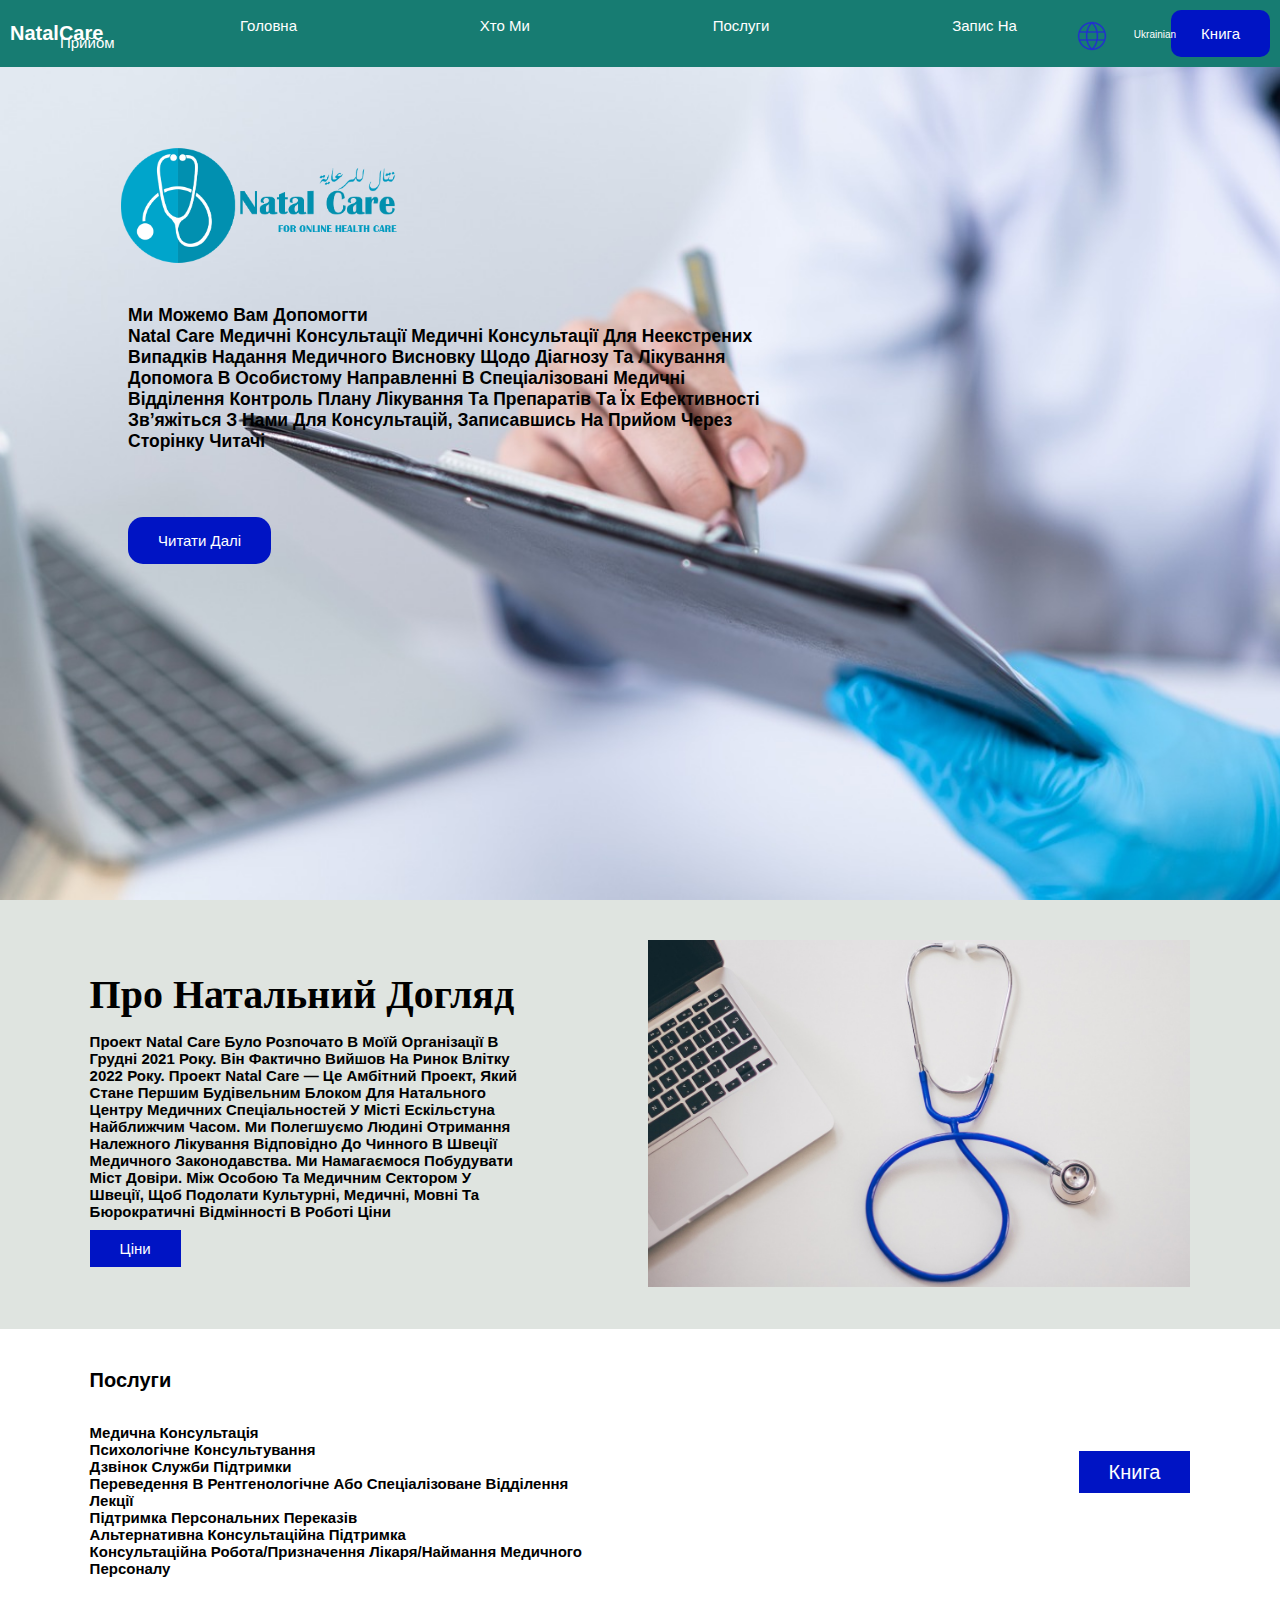
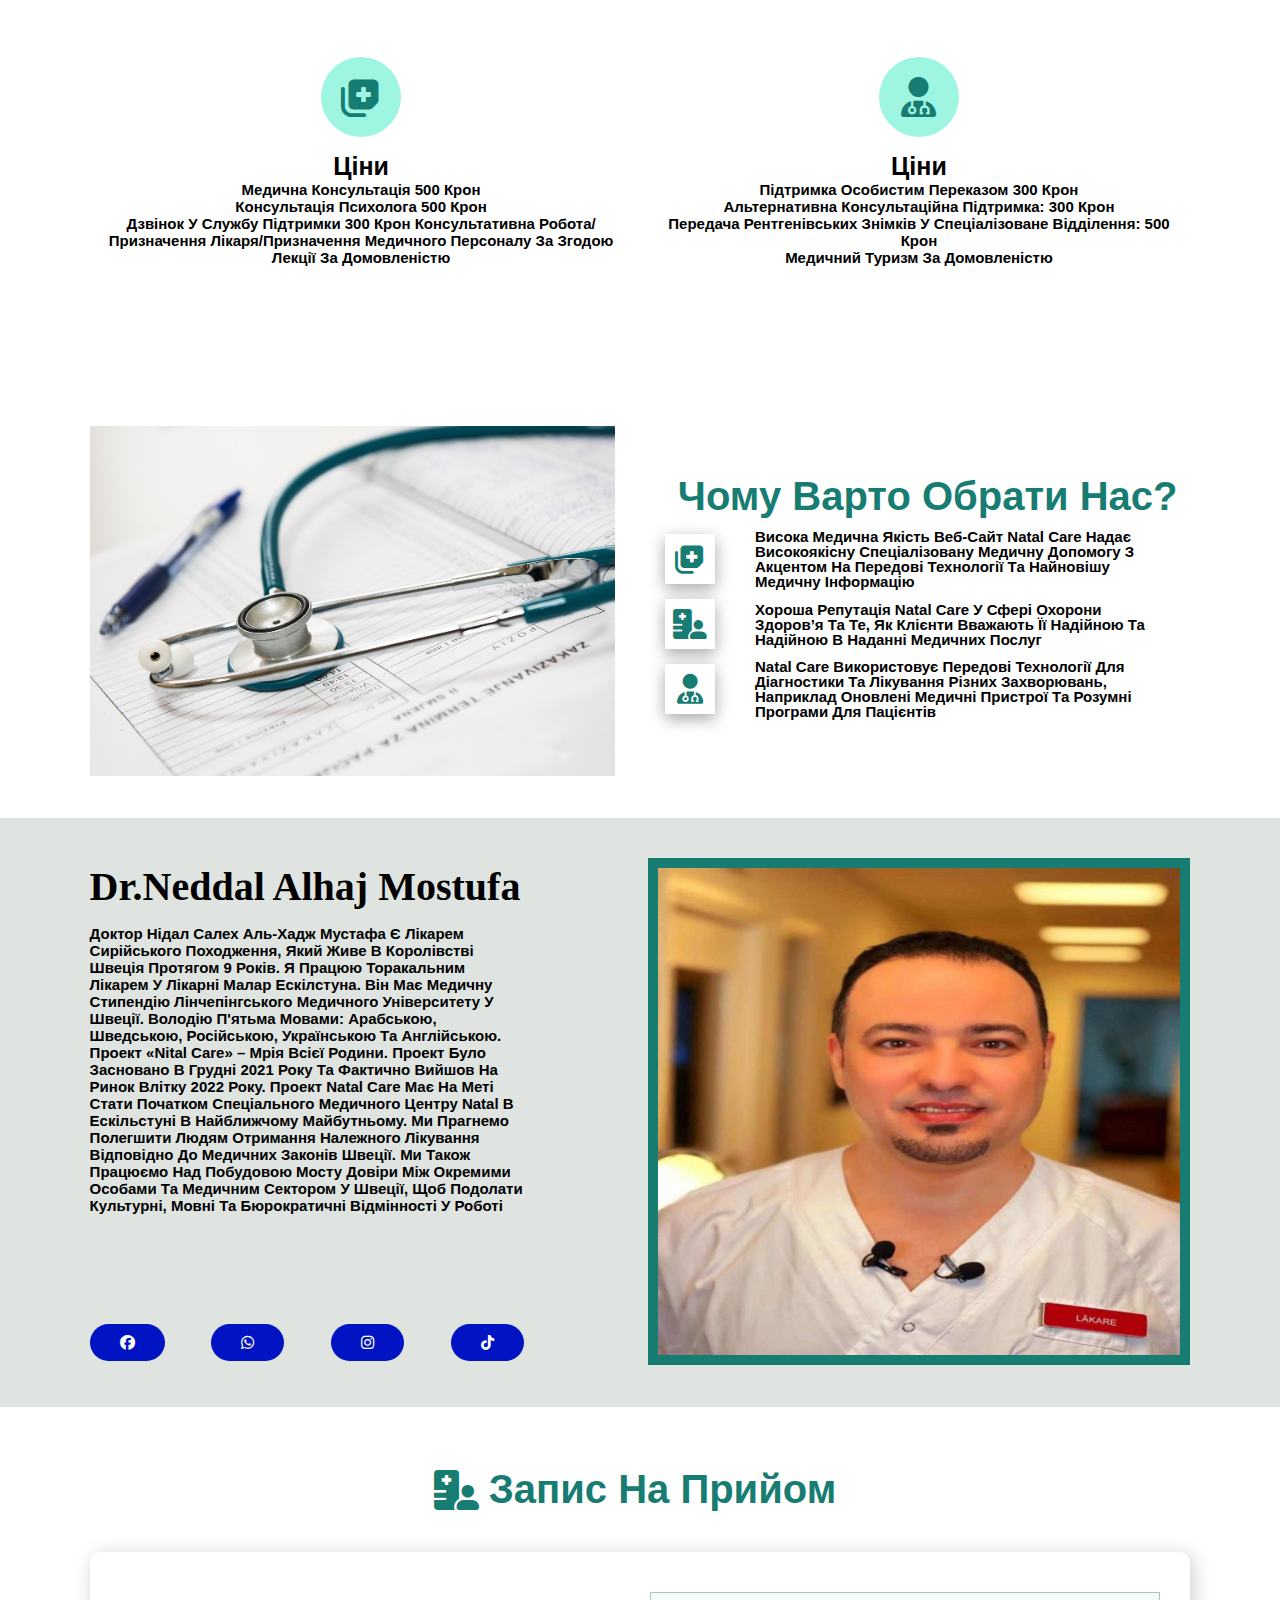
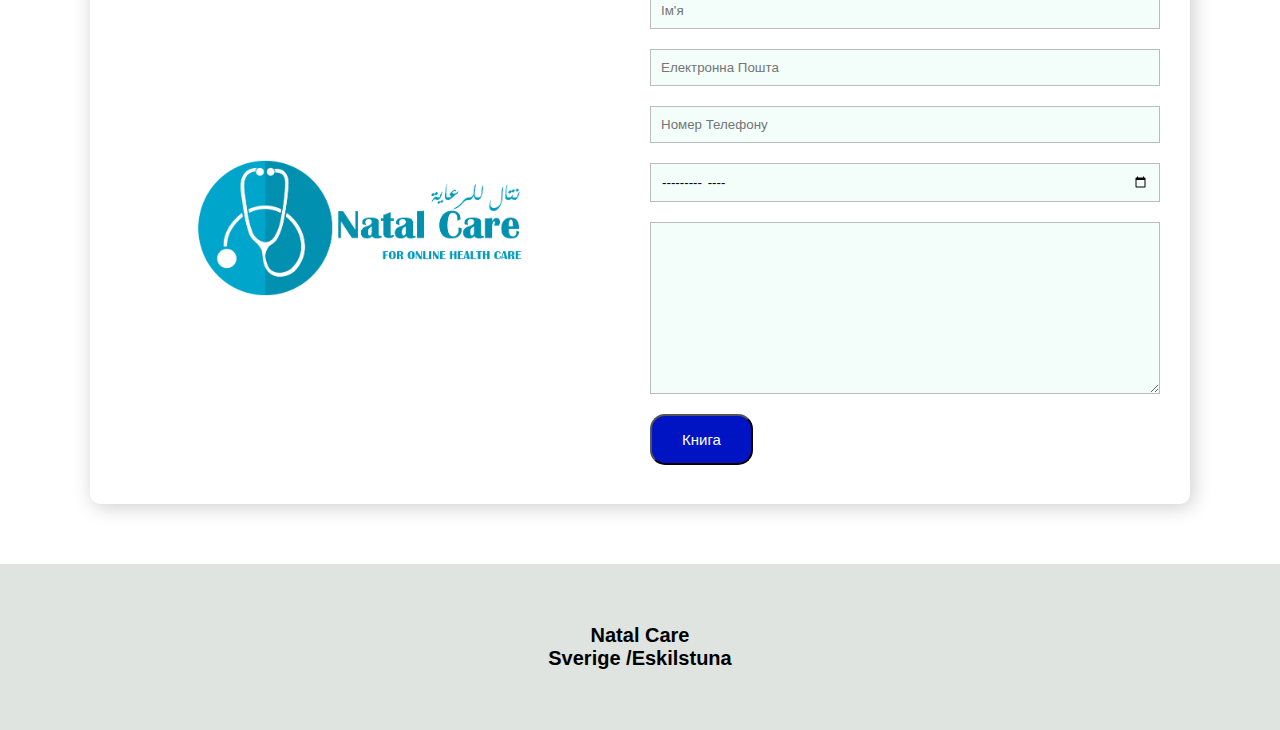
<file: indexuk.html>
<!DOCTYPE html>
<html lang="en">
<head>
    <meta charset="UTF-8">
    <meta name="viewport" content="width=device-width, initial-scale=1.0">
    <link rel="stylesheet" href="style.css">
    <link rel="icon" href="icon/report_clipboard_medical_checklist_healthcare_icon_133525 (1).ico">
    <link rel="stylesheet" href="https://cdnjs.cloudflare.com/ajax/libs/font-awesome/6.4.2/css/all.min.css">
    <title>NatalCare</title>
</head>
<body>
    <header id="home">
        <div class="header">
            <h1 id="logo">Natal<span>Care</span></h1>
        <nav class="navbar">
            
            <a href="#home">Головна</a>
            <a href="#about">хто ми</a>
            <a href="#our-services">Послуги</a>
            <a href="#contact">Запис на прийом</a>
        </nav>
        <div class="lang-menu">
            <div class="selected-lang">
                Ukrainian
            </div>
            <ul>
                <li>
                    <a href="indexar.html" class="ar">Arabic</a>
                </li>
                <li>
                    <a href="indexeng.html"  class="EN">English</a>
                </li>
                <li>
                    <a href="indexru.html"  class="Ru">Russian</a>
                </li>
                <li>
                    <a href="indexuk.html"  class="Uk">Ukrainian</a>
                </li>
                <li>
                    <a href="index.html"  class="Sw">Swedish</a>
                </li>
                
            </ul>
        </div>
        <div class="icons">
            <div id="menubar" class="fas fa-bars"></div>
            <a href="#contact">книга</a>
        </div>
    </div>
    </header>
    <div class="background-image">
        <div class="background-content">
            <img src="images/backgroundmain.png">
                <p><strong>Ми можемо вам допомогти</strong> <br>
                    <strong>Natal Care Медичні консультації Медичні консультації для неекстрених випадків Надання медичного висновку щодо діагнозу та лікування Допомога в особистому направленні в спеціалізовані медичні відділення Контроль плану лікування та препаратів та їх ефективності Зв’яжіться з нами для консультацій, записавшись на прийом через сторінку
                    Читачі</strong></p>
            <a href="#about">Читати далі</a>
            
        </div>
    </div>
    <div id="about">
        <div class="about">
        <div class="main-about">
            <div class="inner-about">
                <div class="about-content">
                    <h1>Про натальний догляд</h1>
                    <p><strong>Проект Natal Care було розпочато в моїй організації в грудні 2021 року. Він фактично вийшов на ринок влітку 2022 року. Проект Natal Care — це амбітний проект, який стане першим будівельним блоком для Натального центру медичних спеціальностей у місті Ескільстуна найближчим часом. Ми полегшуємо людині отримання належного лікування відповідно до чинного в Швеції медичного законодавства. Ми намагаємося побудувати міст довіри. Між особою та медичним сектором у Швеції, щоб подолати культурні, медичні, мовні та бюрократичні відмінності в роботі

                        ціни</strong></p>
                    <a href="#our-services">ціни</a>
                </div>
                
            </div>
            <div class="inner-about">
                <div class="inner-about-image">
                    <img src="images/stethoscope-2617701_1280.jpg">
                </div>
            </div>
        </div>
    </div>
</div>
    <div id="our-services">
        <div class="our-services">
        <div class="services-content">
            <div class="left-services-content">
                <h1>Послуги</h1>
                <p><strong><br>    
                    Медична консультація<br>                   
                    Психологічне консультування<br>                                  
                    Дзвінок служби підтримки<br>                                    
                    Переведення в рентгенологічне або спеціалізоване відділення<br>                              
                    Лекції<br>      
                    Підтримка персональних переказів<br>
                    Альтернативна консультаційна підтримка <br>   
                    Консультаційна робота/призначення лікаря/наймання медичного персоналу
                </strong>    </p>
            </div>
            
            <div class="right-services-content">
                <div class="right-btn">
                    <a href="#contact">книга</a>
                </div>
            </div>
        </div>
        <div id="main-services">
            <div class="main-services">
            <div class="inner-services-content">
                <div class="services-icon">
                    <i class="fas fa-notes-medical"></i>
                </div>
                <h2>ціни</h2>
                <p><strong>Медична консультація 500 крон<br> 
                    Консультація психолога 500 крон<br> 
                    Дзвінок у службу підтримки 300 крон 
                    Консультативна робота/призначення лікаря/призначення медичного персоналу за згодою<br>
                    Лекції за домовленістю
                </strong></p>
            </div>
            <div class="inner-services-content">
                <div class="services-icon">
                    <i class="fas fa-user-md"></i>
                </div>
                <h2>ціни</h2>
                <p><strong>Підтримка особистим переказом 300 крон<br> 
                    
                    Альтернативна консультаційна підтримка: 300 крон<br> 
                    
                    Передача рентгенівських знімків у спеціалізоване відділення: 500 крон<br> 
                    
                    Медичний туризм за домовленістю<br> 
                    
                    
                </strong></p>
            </div>
        </div>
    </div>
    </div>
</div>
    <div class="why-choseus">
        <div class="main-chose">
            <div class="inner-chose">
                <img src="images/medical-563427_1280.jpg">
            </div>
            
            <div class="inner-chose">
                <h1>Чому варто обрати нас?</h1>
                
                <div class="inner-chose-content">
                <div class="main-inner-chose">
                    <div class="chose-icons">
                        <i class="fas fa-notes-medical"></i>
                    </div>
                    <div class="icon-content">
                        <p><strong>Висока медична якість Веб-сайт Natal Care надає високоякісну спеціалізовану медичну допомогу з акцентом на передові технології та найновішу медичну інформацію</strong></p>
                    </div>
                </div>
                
                
                
                <div class="main-inner-chose">
                    <div class="chose-icons">
                        <i class="fas fa-hospital-user"></i>
                    </div>
                    <div class="icon-content">
                        <p><strong>Хороша репутація Natal Care у сфері охорони здоров’я та те, як клієнти вважають її надійною та надійною в наданні медичних послуг</strong></p>
                    </div>
                </div>
                
                <div class="main-inner-chose">
                    <div class="chose-icons">
                        <i class="fas fa-user-md"></i>
                    </div>
                    <div class="icon-content">
                        <p><strong>Natal Care використовує передові технології для діагностики та лікування різних захворювань, наприклад оновлені медичні пристрої та розумні програми для пацієнтів</strong></p>
                    </div>
                </div>
                
                </div>
                
            </div>
        </div>
    </div>
    <div id="about">
        <div class="about">
        <div class="main-about">
            <div class="inner-about">
                <div class="about-content">
                    <h1>Dr.Neddal alhaj mostufa</h1>
                    <p><strong>Доктор Нідал Салех Аль-Хадж Мустафа є лікарем сирійського походження, який живе в Королівстві Швеція протягом 9 років. Я працюю торакальним лікарем у лікарні Малар Ескілстуна. Він має медичну стипендію Лінчепінгського медичного університету у Швеції. Володію п'ятьма мовами: арабською, шведською, російською, українською та англійською. Проект «Nital Care» – мрія всієї родини. Проект було засновано в грудні 2021 року та фактично вийшов на ринок влітку 2022 року. Проект Natal Care має на меті стати початком спеціального медичного центру Natal в Ескільстуні в найближчому майбутньому. Ми прагнемо полегшити людям отримання належного лікування відповідно до медичних законів Швеції. Ми також працюємо над побудовою мосту довіри між окремими особами та медичним сектором у Швеції, щоб подолати культурні, мовні та бюрократичні відмінності у роботі 
                    </strong>   </p>
                    <div class="social">
                        <a href="https://www.facebook.com/profile.php?id=100087414281694" target="_blank">
                            <i class="fa-brands fa-facebook"></i>
                            <a href="https://api.whatsapp.com/send?phone=46700160167&text=Natal%20Care" target="_blank">
                                <i class="fa-brands fa-whatsapp"></i>
                                <a href="https://instagram.com/dr.neddal?utm_source=qr&igshid=MzNlNGNkZWQ4Mg%3D%3D" target="_blank">
                                    <i class="fa-brands fa-instagram"></i>
                                    <a href="https://www.tiktok.com/@dr.neddal?_t=8fKSQAMPpMf&_r=1" target="_blank">
                                        <i class="fa-brands fa-tiktok"></i>
                                    
                                        
                        </a>
                    </div>
                </div>
                
            </div>
            <div class="inner-about">
                <div class="inner-about-image">
                    <img src="images/neddal1.jpeg"id="neddal">
                </div>
            </div>
        </div>
    </div>

    <section id="contact">
        <div class="container">
            <h2><i class="fas fa-hospital-user"></i>Запис на прийом<span class="text-primary"></span></h2>
            <div class="row">
                <img src="images/LOGONATAL2023.png" alt="Get In Touch">
                <form action="https://formsubmit.co/dr.neddal@natalcare.se" method="POST">
                    <input type="text" name="Name" id="Name" placeholder="Ім'я" required>
                    <input type="email" name="Email" id="Email" placeholder="Електронна пошта" required>
                    <input type="email" name="Number" id="Number" placeholder="номер телефону" required>
                    <input type="month" name="month" id="Month" placeholder="Дата призначення" required>
                    <textarea name="Message" id="Message" cols="30" rows="10" placeholder="яка у вас ситуація" required>  
                    </textarea>
                    <button type="submit" class="btn-primary">книга</button>
                </form>
            </div>
        </div>
    </section>
    <div class="footer">
        <div class="main-footer">
            <div class="inner-footer">
                <h1>Natal care <br>
                    Sverige /Eskilstuna <br>
        
        </div>
    </div>
    
            <script src="script.js"></script>
            
</body>
</html>
</file>
<file: style.css>
:root{
    --mainclr:#177c72;
    --secclr:#0014c4;
    --third:#DFE4E0;
    --mainafterclr:hsl(167, 81%, 79%);
}
*{
    font-family: sans-serif;
    margin: 0;
    padding: 0;
    outline: none;
    box-sizing: border-box;
    transition: .2s;
    text-transform: capitalize;
    text-decoration: none;
}
html{
    scroll-behavior: smooth;
    font-size: 62.5%;
    

}
a{
    text-decoration: none;

}
.header{
    padding: 1rem;
background-color: var(--mainclr);
display: flex;
flex-direction: row;
justify-content: space-between;
align-items: center;
position: fixed;
left: 0;
right: 0;
z-index: 1000;
}
.header #logo {
    max-width: 50px;
    
}
.header #logo{
    padding: 0;
    margin: 0;
    color: white;
    font-size: 2rem;
    font-weight: 600;
}
.navbar a{
    direction: row;
    color: white;
    font-size: 1.5rem;
    font-weight: 200;
    margin-left: 3rem;
    position: relative;
    margin-left: 180px;
    
}
.navbar ul {
    list-style: none;
    
}
.navbar ul li {
    display: inline-block;
    position: relative;

}
.navbar ul li a {
    display: block;
    padding: 20rem 25rem;
    color: #fff;
    text-decoration: none;
    text-align: center;
    font-size: 20px;

}
.navbar ul li ul.dropdown li {
    display: block;

}
ul.dropdown {
    width: 100%;
    background-color: var(--secclr);
    position: absolute;
    z-index: 999;
    display: none;
}
ul.dropdown a:hover{
    background: var(--secclr);

}
.navbar ul li a:hover ul.dropdown {
    display: block;
}

.navbar a:after{
    content: '';
    background: var(--secclr);
    width: 0;
    height: 3px;
    position: absolute;
    top: 100%;
    left: 0;
    margin-top: 5px;
    transition: .3s;

}
.navbar a:hover:after{
    content: '';
    background: var(--secclr);
    width: 100%;
    height: 3px;
    position: absolute;
    top: 100%;
    left: 0;
    margin-top: 5px;
}
.icons div{
    font-size: 2rem;
    margin-right: 1rem;
    color: white;
    display: none;
}
.icons a{
    color: white;
    background: var(--secclr);
    padding: 1.5rem 3rem;
    font-size: 1.5rem;
    border-radius: 10px;
    transition: .2s;
}
.icons a:hover{
    background: transparent;
    border: 1px solid var(--secclr);
}
.navbar.active {
    clip-path: polygon(0 0, 100% 0, 100% 100%, 0% 100%);
}
.background-image{
    position: relative;
    background: url(images/adult-4402808_1280.jpg);
    width: 100%;
    height: 100vh;
    background-size: cover;
    background-repeat: no-repeat;
    padding-top: 1%;
    
}
.background-content{
    position: relative;
    top: 5px;
    left: 50%;
    bottom: 10px;
    width: 50%;
    transform: translate(-80%);
}
/* .background-content #pnatal {
    position: relative;
    
} */
.background-content img{
    /* display: flex; */
    position: relative;
    top: 120px;
    left: 40%;
    bottom: 80px;
    width: 50%;
    transform: translate(-85%);
}


.background-content p {
    
font-family: 'Pacifico', cursive;
    color: black;
    top: 150px;
    position: relative;
    font-size: 1.75rem;
    font-weight: 450;
    margin-bottom: 40px;
} 
.background-content a {
    position: relative;
    top: 190px;
background: var(--secclr);
padding: 1.5rem 3rem;
border-radius: 15px;
color: white;
font-size: 1.5rem;
transition: .5s;
}
.background-content a:hover{
    background: transparent;
    border: 1px solid var(--secclr);
    color: black;
}
.lang-menu{
    display: flex;
    left: 5px;
    margin-top: 15px;
    position: relative;
}
.selected-lang{
    color: white;
    cursor: pointer; 
    display: flex;
    justify-content: space-between;
    line-height: 2;
    width: 100px;
    bottom: 5rem;
}
.selected-lang::before{
    content: '';
    display: inline-block;
    width: 32px;
    height: 32px;
    background-repeat: no-repeat;
    background-image: url(flags/worldbluelan.png);
    position: relative;
    bottom: 5px;
}
.lang-menu ul {
    margin: 0;
    padding: 0;
    background-color: #fff;
    border: 1px solid #f2f8f8;
    box-shadow: 0px 1px 10px rgba(0, 0, 0, 0.2);
    border-radius: 5px;
    display: none;
    position: absolute;
    top: 23px;
    left: 0;
}
.lang-menu ul li{
    list-style: none;
    display: flex;
    justify-content: space-between;


}
.lang-menu ul li a {
    width: 140px;
    display: block;
    padding: 5px 10px;
}
.lang-menu ul li a:before{
    content: '';
    display: inline-block;
    width: 32px;
    height: 32px;
    margin-right: 10px;
    vertical-align: middle;
    /* background-image: url(flags/saudi\ arabia-32.png); */
}
.lang-menu ul li a:hover {
    background-color: #f2f2f2;

}
.ar:before{
    background-image: url(flags/saudi\ arabia-32.png);
}
.EN:before{
    background-image: url(flags/united\ kingdom-32.png);
}
.Ru:before{
    background-image: url(flags/russia-32.png);
}
.Uk:before{
    background-image: url(flags/ukraine-32.png);
}
.Sw:before{
    background-image: url(flags/sweden-32.png);
}
.lang-menu:hover ul{
display: block;
}

.about{
    padding: 4rem 7%;
    background: var(--third);
}
.main-about{
    display: flex;
    justify-content: center;
    align-items: center;
    gap: 15px;
    flex-wrap: wrap;
}
.inner-about{
    flex: 1 1 45rem;
}
.inner-about .inner-about-image img{
    width: 100%;
}
.inner-about-image #neddal {
    border: 10px solid var(--mainclr);
    
}
.about-content{
width: 80%;
}
.about-content h1{
    font-family: 'Pacifico', cursive;
}
#about.social{
    margin: 1rem 0 2rem;
}
.social {
    border-radius: 15px;
    display: flex;
    justify-content: space-between;
}
.social a {
    margin-top: 9rem;
    border-radius: 50px;
}
.about-content h1{
font-size: 40px;
margin-bottom: 15px;
}
.about-content p {
    font-size: 1.5rem;
    margin-bottom: 20px;
}
.about-content a {
    background: var(--secclr);
    padding: 1rem 3rem;
    font-size: 1.5rem;
    color: white;
}
.about-content a:hover{
    background: transparent;
    border: 1px solid var(--secclr);
    color: black;
}
.our-services{
    padding: 4rem 7%;
}
.services-content{
    display: flex;
    justify-content: space-between;
    align-items: center;
    flex-wrap: wrap;
    gap: 50px;
}
.left-services-content{
    flex: 1 1 45rem;
}
.right-services-content{
    flex: 1 1 45rem;
    display: flex;
    justify-content: flex-end;
}
.left-services-content h1 {
    font: 40px;
    margin-bottom: 15px;   
}
.left-services-content p{
    font-size: 1.5rem;
}
.right-services-content .right-btn a {
    padding: 1rem 3rem;
    font-size: 2rem;
    color: white;
    background: var(--secclr);
}
.right-services-content .right-btn a:hover {
    border: 1px solid var(--secclr);
    background: transparent;
    color: black;
}
.main-services{
    padding: 6rem 0;
    display: flex;
    justify-content: center;
    align-items: center;flex-wrap: wrap;
    gap: 15px;
}
.inner-services-content{
flex: 1 1 300px;
padding: 2rem 1rem;
text-align: center;
}
.inner-services-content h2{
font-size: 25px;
}
.inner-services-content p{
font-size: 1.5rem;
}
.services-icon i{
    font-size: 4rem;
    width: 8rem;
    height: 8rem;
    border-radius: 50%;
    text-align: center;
    line-height: 8rem;
    background: var(--mainafterclr);
    color: var(--mainclr);
    margin-bottom: 15px;
    cursor: pointer;
}
.services-icon i:hover{
color: white;
background: var(--mainclr);
}
.gallery{
    padding: 4rem 7%;
}
.gallery h1{
    color: var(--mainclr);
    font-size: 40px;
    text-align: center;
    margin-bottom: 20px;
}
.main-gallery{
display: flex;
justify-content: center;
align-items: center;
gap: 10px;
flex-wrap: wrap;    
}
.inner-gallery {
    flex: 1 1 300px;
}
.inner-gallery img {
    width: 100%;
}
.our-doctors{
    padding: 4rem 7%; 
}
.our-doctors h1{
    font-family: 'Caveat', cursive;
    
text-align: center;
font-size: 40px;
color: var(--mainclr);
margin-bottom: 20px;
}
.our-doctors h2{
text-align: right;
font-size: 20px;
color: var(--mainclr);
margin-bottom: 20px;
}
.our-doctors p{
    text-align: right;
    font-size: 20px;
    color: var(--mainclr);
    margin-bottom: 20px;
    }
    .our-doctors .iconss{
        display: flex;
        justify-content: right;
        text-align: right;
        font-size: 20px;
        color: var(--mainclr);
        margin-bottom: 20px;
        }
.main-doctor{
    display: flex;
    justify-content: center;
    align-items: center;
    margin: 1rem 0;
    /* flex-wrap: wrap;
    gap: 20px; */
}
.inner-doctor{
    flex: 1 1 300px;
    position: relative;
}
.inner-doctor img {
    
    display: flex;
    justify-content: left;
    width: 30%;
}
/* .our-doctors p{
font-size: 1.5rem;
    line-height: 1;
} */
.doc-icons{
    width: 5rem;
    height: 5rem;
    line-height: 5rem;
    background: white;
    color: var(--mainclr);
    font-size: 3rem;
    text-align: center;
    box-shadow: rgba(0, 0, 0, 0.35) 0px 5px 15px ;
    /* position: absolute;
        bottom: 2%;  */
}
.doc-icons div{
    font-size: 2rem;
    color: var(--mainclr);
    background: white;
    border: 1px solid black;
    margin-left: 2rem;
    width: 4rem;
    height: 4rem;
    line-height: 4rem;
    text-align: center;
}
.why-choseus{
    padding: 4rem 7%;
}
.main-chose{
    display: flex;
    justify-content: center;
    align-items: center;
    flex-wrap: wrap;
    gap: 50px;
}
.inner-chose{
    flex: 1 1 45rem;
}
.inner-chose img{
    width: 100%;
}
.inner-chose h1 {
    text-align: center;
    font-size: 40px;
    color: var(--mainclr);
}
.main-inner-chose{
    display: flex;
    align-items: center;
    justify-content: center;
    margin: 1rem 0;
}
.chose-icons i{
    width: 5rem;
    height: 5rem;
    line-height: 5rem;
    background: white;
    color: var(--mainclr);
    font-size: 3rem;
    text-align: center;
    box-shadow: rgba(0, 0, 0, 0.35) 0px 5px 15px ;
}
.icon-content {
    padding: 0 4rem;
}
.icon-content p {
    font-size: 1.5rem;
    line-height: 1;
}
.footer{
    padding: 6rem 7%;
    background: var(--third);
}
.main-footer{
    display: flex;
    justify-content: center;
    align-items: center;
    gap: 20px;
    flex-wrap: wrap;
}
#contact{
    padding: 6rem 7%;
}
#contact .container h2 {
    display: flex;
justify-content: center;
align-items: center;
gap: 10px;
flex-wrap: wrap;  
}
#contact .container h2{
    text-align: center;
    font-size: 40px;
    color: var(--mainclr);
    margin-bottom: 20px; 
}
#contact .row {
    margin-top: 4rem;
    display: grid;
    grid-template-columns: repeat(2,1fr);
    column-gap: 2rem;
    background: #fff;
    box-shadow: 3px 3px 20px rgba(0, 0, 0, 0.2);
    padding: 2rem 3rem;
    border-radius: 10px;
}
#contact .row input,#contact .row textarea {
    display: block;
    width: 100%;
    margin: 20px 0;
    padding: 10px;
    background-color: #00f4ab0c;
    outline: none;
    border: 1px solid #bbb;
}
#contact .row img {
    width: 100%;
}
.inner-footer{
flex: 1 1 200px;
}
.inner-footer img{
width: 40%;
}
.inner-footer h1 {
    text-align: center;
    font-size: 2rem;
    color: black;
}
.inner-footer a {
    font-size: 1.5rem;
    font-weight: bolder;
    color: black;
    display: block;
    margin-top: 1rem;
    padding-top: 1rem;
}
.inner-footer a:hover{
    margin-left: 10px;

}
.row button{
    background: var(--secclr);
    padding: 1.5rem 3rem;
    border-radius: 15px;
    color: white;
    font-size: 1.5rem;
    transition: .5s;
    }
    .row button:hover{
        background: transparent;
        border: 1px solid var(--secclr);
        color: black;
    }



@media(max-width:767px){

    html {
        font-size: 55%;
    }
    .header{
        padding: 2rem;
    }
    .background-content img{
        position: relative;
        top: 1px;
        left: 70%;
        bottom: 80px;
        width: 80%;
        transform: translate(-85%);
    }
    .background-content p {
        top: 70px;
        position: relative;
        font-size: 1.75rem;
        font-weight: 450;
        margin-bottom: 40px;
    } 
    .background-content a {
        position: relative;
        top: 40px;
    background: var(--secclr);
    padding: 1.5rem 3rem;
    border-radius: 15px;
    color: white;
    font-size: 1.5rem;
    transition: .5s;
    }
    .icons div {
        display: initial;

    }
    .navbar{
        position: absolute;
        top: 100%;
        left: 0;
        right: 0;
        width: 100%;
        height: 100vh;
        background: var(--secclr);
        display: flex;
        justify-content: center;
        align-items: left;
        flex-direction: column;
        clip-path: polygon(0 0, 0 0, 0 100%, 0% 100%);
    }
    .navbar::before{
        position: absolute;
        top: 100%;
        left: 0;
        right: 0;
        width: 100%;
        height: 100vh;
        background: var(--secclr);
        display: flex;
        justify-content: center;
        align-items: left;
        flex-direction: column;
        clip-path: polygon(0 0, 0 0, 0 100%, 0% 100%);
        transition: 0.5s;
    }
    .navbar:hover{
        position: absolute;
        top: 100%;
        left: 0;
        right: 0;
        width: 100%;
        height: 100vh;
        background: var(--secclr);
        display: flex;
        justify-content: center;
        align-items: left;
        flex-direction: column;
        clip-path: polygon(0 0, 0 0, 0 100%, 0% 100%);
        transition: 0.6s;
    }
    .navbar a{
        bottom: 7rem;
        left: 125px;
        display: block;
        font-size: 2rem;
        font-weight: bolder;
        margin: 1rem;
        padding: 1rem;
        margin-bottom: 4rem;
        color: white;
    }
    .background-image{
    background: url(images/backgroundmain2022.jpg);
    width: 100%;
    height: 95vh;
    background-size: cover;
    background-repeat: no-repeat;
    padding-top: 6%;
    position: relative;
}
    .background-content{
        
        width: 100%;
        left: 50%;
        top: 50%;
        transform: translate(-50%,-50%);
        padding-left: 5rem;
    }
    .background-content p {
        color: #000000;
        background-color: transparent;
        margin-right: 1rem;
        font-size: 1.5rem;
        font-weight: 900;
        margin-bottom: 80px;
    }
    .background-content h1{
        font-size: 50px;
        
    }
    .about-content h1 {
    font-size: 21px;
    }
    .inner-about .inner-about-image img{
        margin-top: 20px;
    }
    #contact .row img {
        max-width: 250px;
        margin: auto;
    }
    .social {
        
        display: flex;
        justify-content: space-between; 
    }
    .social a {
        margin: 0 1rem 0;
        
    }
    .lang-menu{
        display: flex;
        left: 1rem;
        margin-top: 20px;
        position: relative;
    }
    .selected-lang{
        color: white;
        cursor: pointer; 
        display: flex;
        justify-content: space-between;
        line-height: 2;
        width: 100px;
    }
    .selected-lang::before{
        content: '';
        display: inline-block;
        width: 32px;
        height: 32px;
        background-image: url(flags/worldbluelan.png);
        position: relative;
        left: 20px;
    }

.lang-menu ul {
    margin: 0;
    padding: 0;
    background-color: #fff;
    border: 1px solid #f2f8f8;
    box-shadow: 0px 1px 10px rgba(0, 0, 0, 0.2);
    border-radius: 5px;
    display: none;
    position: absolute;
    top: 25px;
    left: 0;
}
.lang-menu ul li{
    list-style: none;
    display: flex;
    justify-content: space-between;


}
.lang-menu ul li a {
    width: 140px;
    display: block;
    padding: 5px 10px;
}
.lang-menu ul li a:before{
    content: '';
    display: inline-block;
    width: 32px;
    height: 32px;
    margin-right: 10px;
    vertical-align: middle;
    /* background-image: url(https://www.countryflags.io/us/flat/32.png); */
}
.lang-menu ul li a:hover {
    background-color: #f2f2f2;

}
.ar:before{
    background-image: url(flags/saudi\ arabia-32.png);
}
.EN:before{
    background-image: url(flags/united\ kingdom-32.png);
}
.Ru:before{
    background-image: url(flags/russia-32.png);
}
.Uk:before{
    background-image: url(flags/ukraine-32.png);
}
.Sw:before{
    background-image: url(flags/sweden-32.png);
}
.lang-menu:hover ul{
display: block;
}
#contact .container h2{
    
    font-size: 20px;
    
}
.inner-about-image #neddal {
    border: 5px solid var(--mainclr);
}
.inner-chose h1 {
    font-size: 35px;
}
.inner-chose h1{
    font-size: 20px; 
}
.inner-services-content h2 {
    font-size: 15px; 
}
.inner-services-content p {
    font-size: 1rem;
}
.footer{
    padding: 15rem 6%;
    background: var(--third);
}
.main-footer{
    display: flex;
    justify-content: center;
    align-items: center;
    gap: 20px;
    flex-wrap: wrap;
}
.inner-footer h1 {
padding-bottom: 20rem;
}
}
</file>
